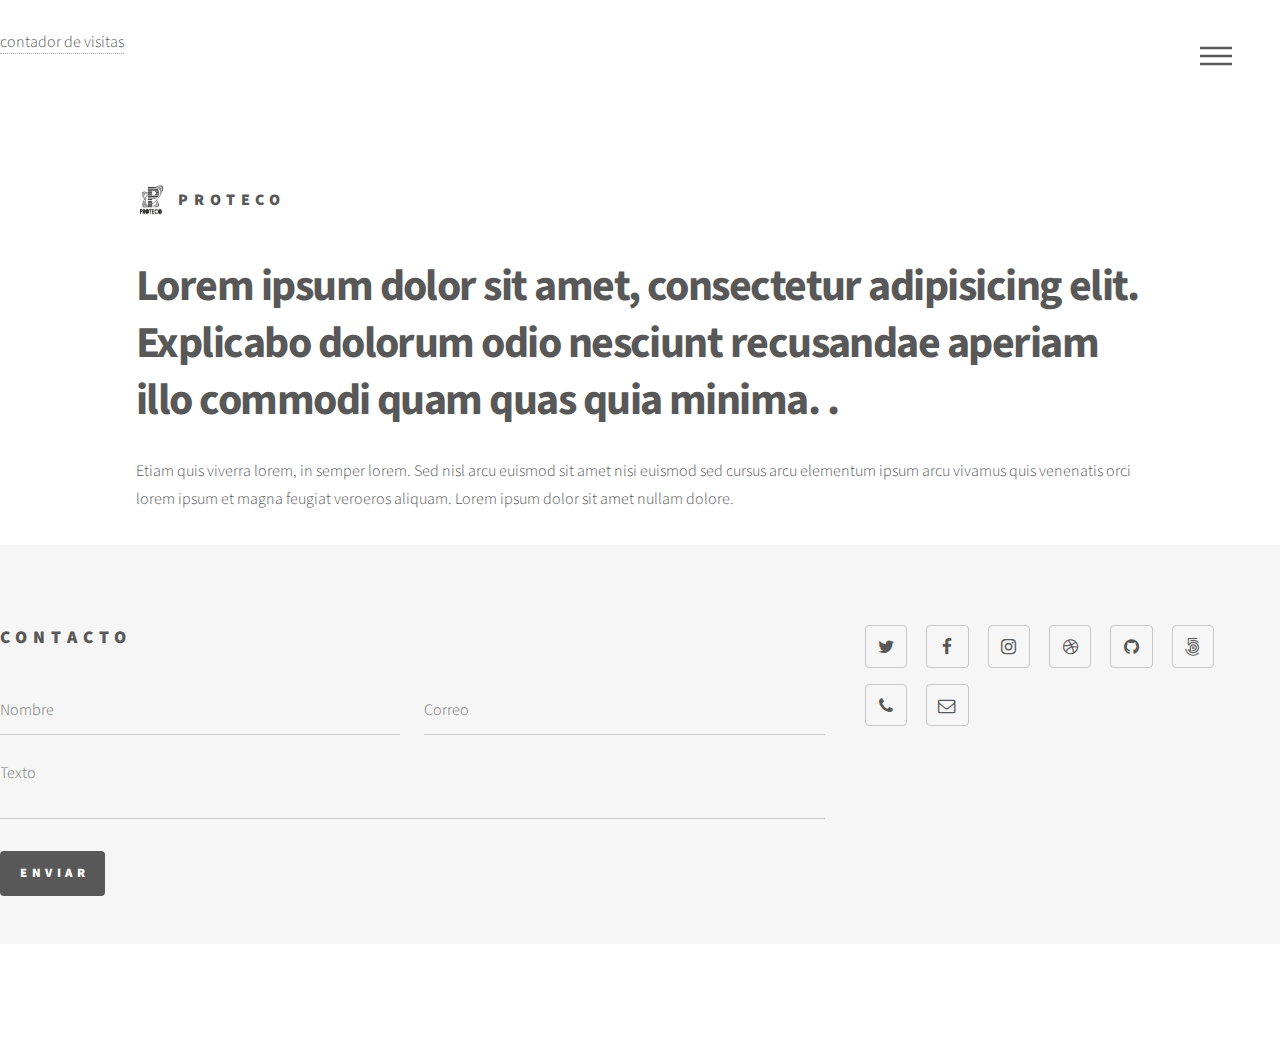
<file: index.html>
<!DOCTYPE HTML>
<!--
	Phantom by HTML5 UP
	html5up.net | @ajlkn
	Free for personal and commercial use under the CCA 3.0 license (html5up.net/license)
-->
<html>
	<head>
		<title>prueba</title>
		<meta charset="utf-8" />
		<meta name="viewport" content="width=device-width, initial-scale=1, user-scalable=no" />
		<link rel="stylesheet" href="assets/css/main.css" />
		<noscript><link rel="stylesheet" href="assets/css/noscript.css" /></noscript>
	</head>
	<body class="is-preload">
		<div id="sfcn1bz46stcyjlde6upswydgnywd46ju3k"></div><script type="text/javascript" src="https://counter5.wheredoyoucomefrom.ovh/private/counter.js?c=n1bz46stcyjlde6upswydgnywd46ju3k&down=async" async></script><br><a href="https://www.contadorvisitasgratis.com">contador de visitas</a><noscript><a href="https://www.contadorvisitasgratis.com" title="contador de visitas"><img src="https://counter5.wheredoyoucomefrom.ovh/private/contadorvisitasgratis.php?c=n1bz46stcyjlde6upswydgnywd46ju3k" border="0" alt="contador de visitas"></a></noscript>
		<!-- Wrapper -->
			<div id="wrapper">

				<!-- Header -->
					<header id="header">
						<div class="inner">

							<!-- Logo -->
								<a href="index.html" class="logo">
									<span class="symbol"><img src="images/protecoLogo.png" alt="" /></span><span class="title">PROTECO</span>
								</a>

							<!-- Nav -->
								<nav>
									<ul>
										<li><a href="#menu">Menu</a></li>
									</ul>
								</nav>

						</div>
					</header>

				<!-- Menu -->
					<nav id="menu">
						<h2>Menu</h2>
						<ul>
							<li><a href="index.html">Home</a></li>
							<li><a href="generic.html">Ipsum veroeros</a></li>
							<li><a href="generic.html">Tempus etiam</a></li>
							<li><a href="generic.html">Consequat dolor</a></li>
							<li><a href="elements.html">Elements</a></li>
						</ul>
					</nav>

				<!-- Main -->
					<div id="main">
						<div class="inner">
							<header>
								<h1>Lorem ipsum dolor sit amet, consectetur adipisicing elit. Explicabo dolorum odio nesciunt recusandae aperiam illo commodi quam quas quia minima. .</h1>
								<p>Etiam quis viverra lorem, in semper lorem. Sed nisl arcu euismod sit amet nisi euismod sed cursus arcu elementum ipsum arcu vivamus quis venenatis orci lorem ipsum et magna feugiat veroeros aliquam. Lorem ipsum dolor sit amet nullam dolore.</p>
							</header>

					<div >
											
					</div>








							














							<!--section class="tiles">
								<article class="style1">
									<span class="image">
										<img src="images/pic03.jpg" alt="" />
									</span>
									<a href="antecedentes.html">
										<h2>Antecedentes</h2>
										<div class="content">
											<p>Sed nisl arcu euismod sit amet nisi lorem etiam dolor veroeros et feugiat.</p>
										</div>
									</a>
								</article>
								<article >
									<span class="image">
										<img src="images/pic02.jpg" alt="" />
									</span>
									<a href="tutoriales.html">
										<h2>Tutoriales</h2>
										<div class="content">
											<p>Sed nisl arcu euismod sit amet nisi lorem etiam dolor veroeros et feugiat.</p>
										</div>
									</a>
								</article>
								<article class="style3">
									<span class="image">
										<img src="images/pic03.jpg" alt="" />
									</span>
									<a href="evaluacion.html">
										<h2>Evaluacion</h2>
										<div class="content">
											<p>Sed nisl arcu euismod sit amet nisi lorem etiam dolor veroeros et feugiat.</p>
										</div>
									</a>
								</article>
								<article class="style4">
									<span class="image">
										<img src="images/pic04.jpg" alt="" />
									</span>
									<a href="generic.html">
										<h2>Tempus</h2>
										<div class="content">
											<p>Sed nisl arcu euismod sit amet nisi lorem etiam dolor veroeros et feugiat.</p>
										</div>
									</a>
								</article>
								<article class="style5">
									<span class="image">
										<img src="images/pic05.jpg" alt="" />
									</span>
									<a href="generic.html">
										<h2>Aliquam</h2>
										<div class="content">
											<p>Sed nisl arcu euismod sit amet nisi lorem etiam dolor veroeros et feugiat.</p>
										</div>
									</a>
								</article>
								<article class="style6">
									<span class="image">
										<img src="images/pic06.jpg" alt="" />
									</span>
									<a href="generic.html">
										<h2>Veroeros</h2>
										<div class="content">
											<p>Sed nisl arcu euismod sit amet nisi lorem etiam dolor veroeros et feugiat.</p>
										</div>
									</a>
								</article>
								<article class="style2">
									<span class="image">
										<img src="images/pic07.jpg" alt="" />
									</span>
									<a href="generic.html">
										<h2>Ipsum</h2>
										<div class="content">
											<p>Sed nisl arcu euismod sit amet nisi lorem etiam dolor veroeros et feugiat.</p>
										</div>
									</a>
								</article>
								<article class="style3">
									<span class="image">
										<img src="images/pic08.jpg" alt="" />
									</span>
									<a href="generic.html">
										<h2>Dolor</h2>
										<div class="content">
											<p>Sed nisl arcu euismod sit amet nisi lorem etiam dolor veroeros et feugiat.</p>
										</div>
									</a>
								</article>
								<article class="style1">
									<span class="image">
										<img src="images/pic09.jpg" alt="" />
									</span>
									<a href="generic.html">
										<h2>Nullam</h2>
										<div class="content">
											<p>Sed nisl arcu euismod sit amet nisi lorem etiam dolor veroeros et feugiat.</p>
										</div>
									</a>
								</article>
								<article class="style5">
									<span class="image">
										<img src="images/pic10.jpg" alt="" />
									</span>
									<a href="generic.html">
										<h2>Ultricies</h2>
										<div class="content">
											<p>Sed nisl arcu euismod sit amet nisi lorem etiam dolor veroeros et feugiat.</p>
										</div>
									</a>
								</article>
								<article class="style6">
									<span class="image">
										<img src="images/pic11.jpg" alt="" />
									</span>
									<a href="generic.html">
										<h2>Dictum</h2>
										<div class="content">
											<p>Sed nisl arcu euismod sit amet nisi lorem etiam dolor veroeros et feugiat.</p>
										</div>
									</a>
								</article>
								<article class="style4">
									<span class="image">
										<img src="images/pic12.jpg" alt="" />
									</span>
									<a href="generic.html">
										<h2>Pretium</h2>
										<div class="content">
											<p>Sed nisl arcu euismod sit amet nisi lorem etiam dolor veroeros et feugiat.</p>
										</div>
									</a>
								</article>
							</section>
						</div--!>
					</div>
					
 







				<!-- Footer -->
					<footer id="footer">
						<div class="inner">
							<section>
								<h2>Contacto</h2>
								<form method="post" action="#">
									<div class="fields">
										<div class="field half">
											<input type="text" name="name" id="name" placeholder="Nombre" />
										</div>
										<div class="field half">
											<input type="email" name="email" id="email" placeholder="Correo" />
										</div>
										<div class="field">
											<textarea name="message" id="message" placeholder="Texto"></textarea>
										</div>
									</div>
									<ul class="actions">
										<li><input type="submit" value="Enviar" class="primary" /></li>
									</ul>
								</form>
							</section>
							<section>
								<!--h2>Follow</h2-->
								<ul class="icons">
									<li><a href="#" class="icon style2 fa-twitter"><span class="label">Twitter</span></a></li>
									<li><a href="#" class="icon style2 fa-facebook"><span class="label">Facebook</span></a></li>
									<li><a href="#" class="icon style2 fa-instagram"><span class="label">Instagram</span></a></li>
									<li><a href="#" class="icon style2 fa-dribbble"><span class="label">Dribbble</span></a></li>
									<li><a href="#" class="icon style2 fa-github"><span class="label">GitHub</span></a></li>
									<li><a href="#" class="icon style2 fa-500px"><span class="label">500px</span></a></li>
									<li><a href="#" class="icon style2 fa-phone"><span class="label">Phone</span></a></li>
									<li><a href="#" class="icon style2 fa-envelope-o"><span class="label">Email</span></a></li>
								</ul>
							</section>
							<!--ul class="copyright">
								<li>&copy; Untitled. All rights reserved</li><li>Design: <a href="http://html5up.net">HTML5 UP</a></li>
							</ul-->
						</div>
					</footer>

			</div>

		<!-- Scripts -->
			<script src="assets/js/jquery.min.js"></script>
			<script src="assets/js/browser.min.js"></script>
			<script src="assets/js/breakpoints.min.js"></script>
			<script src="assets/js/util.js"></script>
			<script src="assets/js/main.js"></script>
	</body>
</html>
</file>
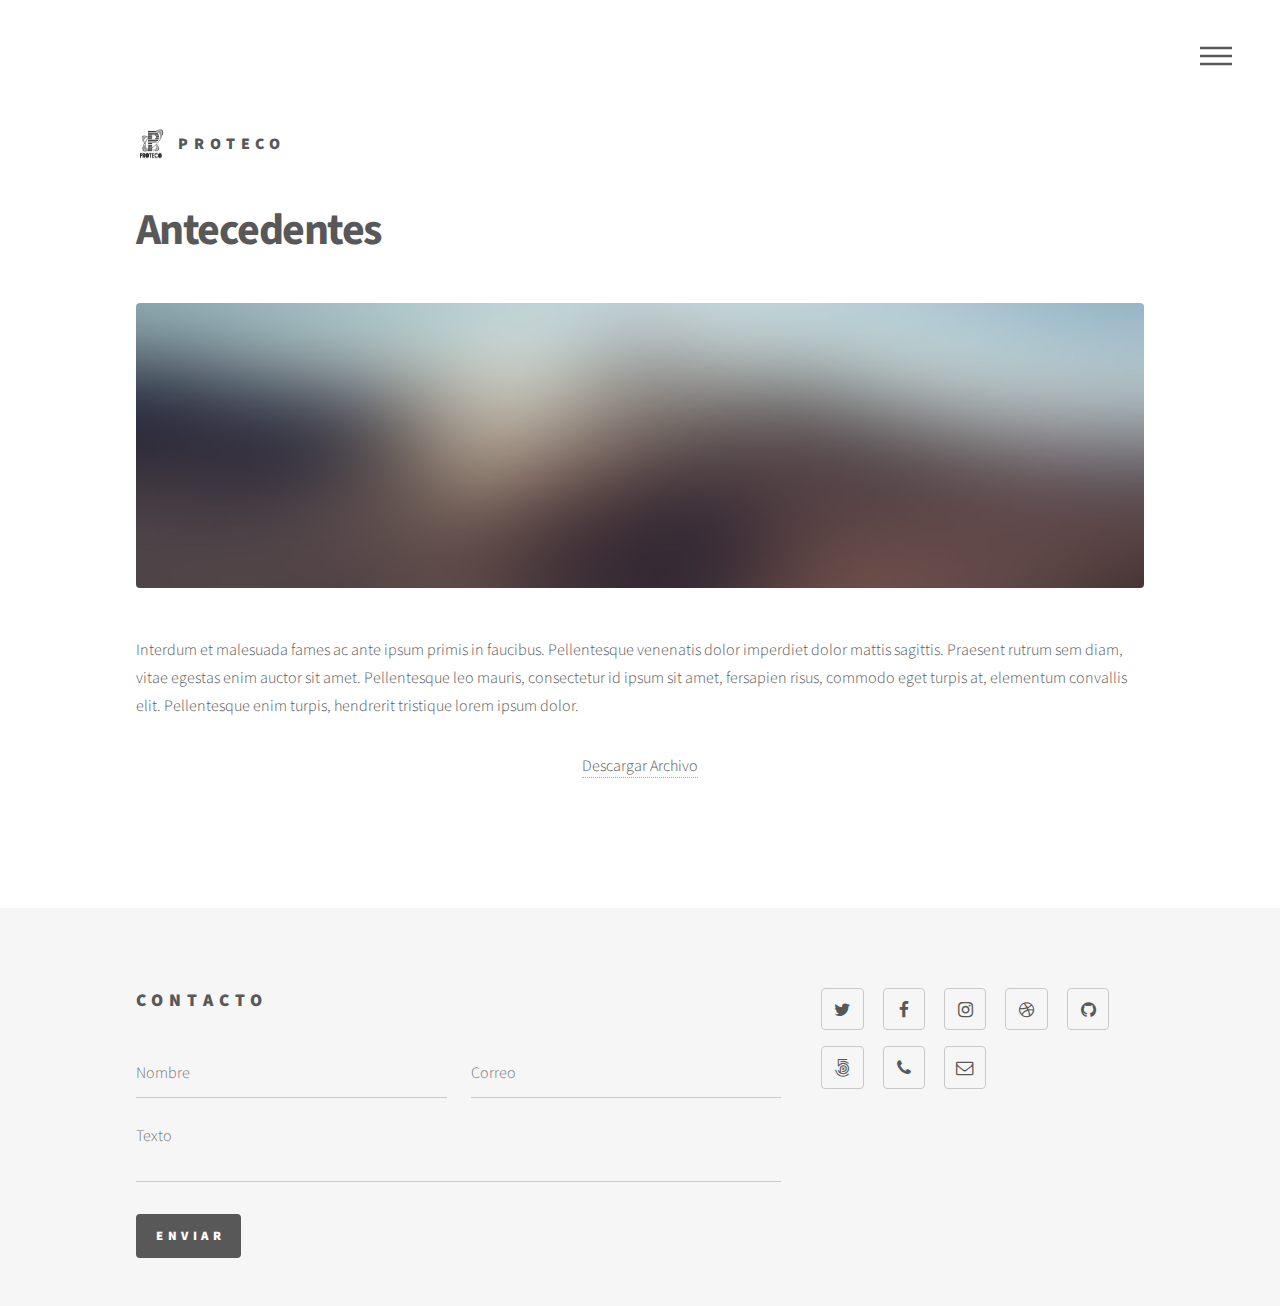
<file: antecedentes.html>
<!DOCTYPE HTML>
<!--
	Phantom by HTML5 UP
	html5up.net | @ajlkn
	Free for personal and commercial use under the CCA 3.0 license (html5up.net/license)
-->
<html>
<head>
	<title>Antecedentes</title>
	<meta charset="utf-8" />
	<meta name="viewport" content="width=device-width, initial-scale=1, user-scalable=no" />
	<link rel="stylesheet" href="assets/css/main.css" />
	<noscript><link rel="stylesheet" href="assets/css/noscript.css" /></noscript>
</head>
<body class="is-preload">
	<!-- Wrapper -->
	<div id="wrapper">

		<!-- Header -->
		<header id="header">
			<div class="inner">

				<!-- Logo -->
				<a href="index.html" class="logo">
					<span class="symbol"><img src="images/protecoLogo.png" alt="" /></span><span class="title">PROTECO</span>
				</a>

				<!-- Nav -->
				<nav>
					<ul>
						<li><a href="#menu">Menu</a></li>
					</ul>
				</nav>

			</div>
		</header>

		<!-- Menu -->
		<nav id="menu">
			<h2>Menu</h2>
			<ul>
				<li><a href="index.html">Home</a></li>
				<li><a href="generic.html">Ipsum veroeros</a></li>
				<li><a href="generic.html">Tempus etiam</a></li>
				<li><a href="generic.html">Consequat dolor</a></li>
				<li><a href="elements.html">Elements</a></li>
			</ul>
		</nav>

		<!-- Main -->
		<div id="main">
			<div class="inner">
				<h1>Antecedentes</h1>
				<span class="image main"><img src="images/pic13.jpg" alt="" /></span>
				
				<p>Interdum et malesuada fames ac ante ipsum primis in faucibus. Pellentesque venenatis dolor imperdiet dolor mattis sagittis. Praesent rutrum sem diam, vitae egestas enim auctor sit amet. Pellentesque leo mauris, consectetur id ipsum sit amet, fersapien risus, commodo eget turpis at, elementum convallis elit. Pellentesque enim turpis, hendrerit tristique lorem ipsum dolor.</p>
			</div>

			<p align="center">
				<a href="sources/loremipsum.pdf" download="Reporte2Mayo2010">
					Descargar Archivo
				</a>
			</p>

		</div>

		<!-- Footer -->
		<footer id="footer">
			<div class="inner">
				<section>
					<h2>Contacto</h2>
					<form method="post" action="#">
						<div class="fields">
							<div class="field half">
								<input type="text" name="name" id="name" placeholder="Nombre" />
							</div>
							<div class="field half">
								<input type="email" name="email" id="email" placeholder="Correo" />
							</div>
							<div class="field">
								<textarea name="message" id="message" placeholder="Texto"></textarea>
							</div>
						</div>
						<ul class="actions">
							<li><input type="submit" value="Enviar" class="primary" /></li>
						</ul>
					</form>
				</section>
				<section>
					<!--h2>Follow</h2-->
					<ul class="icons">
						<li><a href="#" class="icon style2 fa-twitter"><span class="label">Twitter</span></a></li>
						<li><a href="#" class="icon style2 fa-facebook"><span class="label">Facebook</span></a></li>
						<li><a href="#" class="icon style2 fa-instagram"><span class="label">Instagram</span></a></li>
						<li><a href="#" class="icon style2 fa-dribbble"><span class="label">Dribbble</span></a></li>
						<li><a href="#" class="icon style2 fa-github"><span class="label">GitHub</span></a></li>
						<li><a href="#" class="icon style2 fa-500px"><span class="label">500px</span></a></li>
						<li><a href="#" class="icon style2 fa-phone"><span class="label">Phone</span></a></li>
						<li><a href="#" class="icon style2 fa-envelope-o"><span class="label">Email</span></a></li>
					</ul>
				</section>
							<!--ul class="copyright">
								<li>&copy; Untitled. All rights reserved</li><li>Design: <a href="http://html5up.net">HTML5 UP</a></li>
							</ul-->
						</div>
					</footer>

				</div>

				<!-- Scripts -->
				<script src="assets/js/jquery.min.js"></script>
				<script src="assets/js/browser.min.js"></script>
				<script src="assets/js/breakpoints.min.js"></script>
				<script src="assets/js/util.js"></script>
				<script src="assets/js/main.js"></script>

			</body>
			</html>
</file>
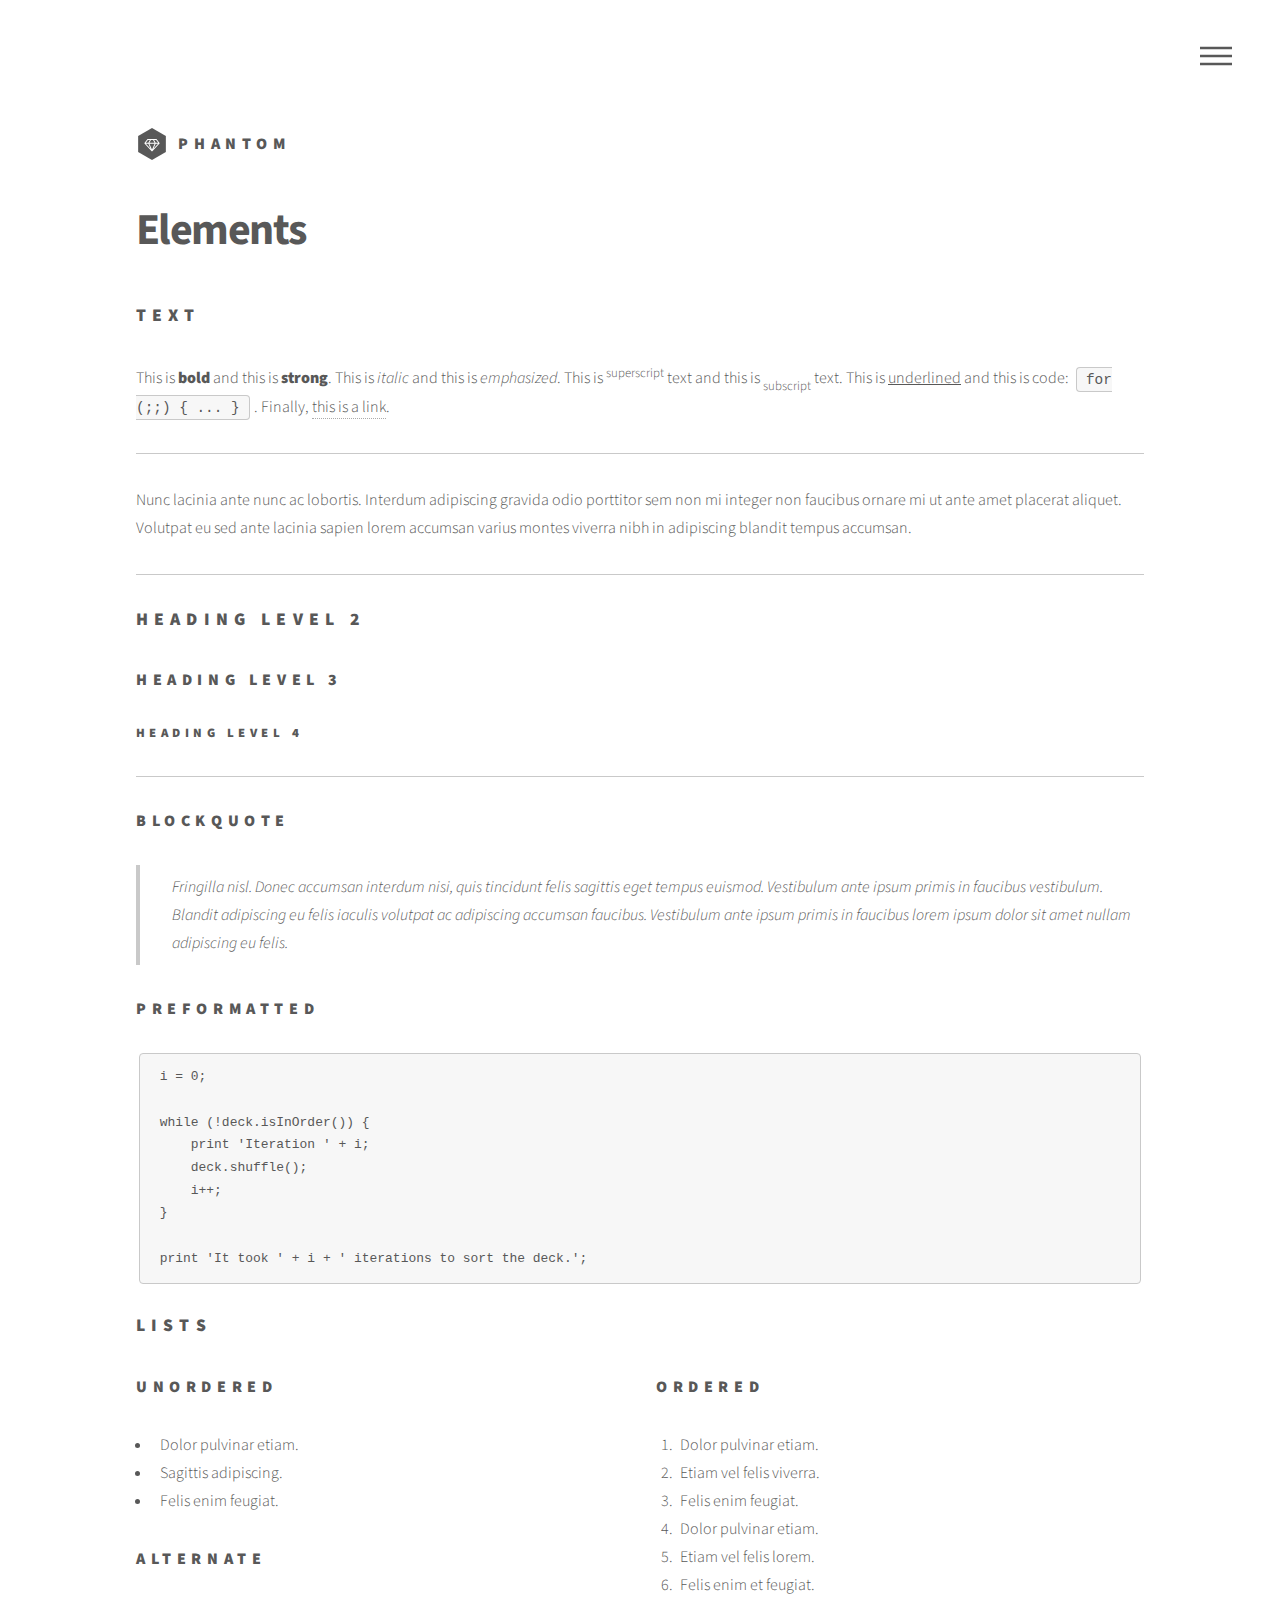
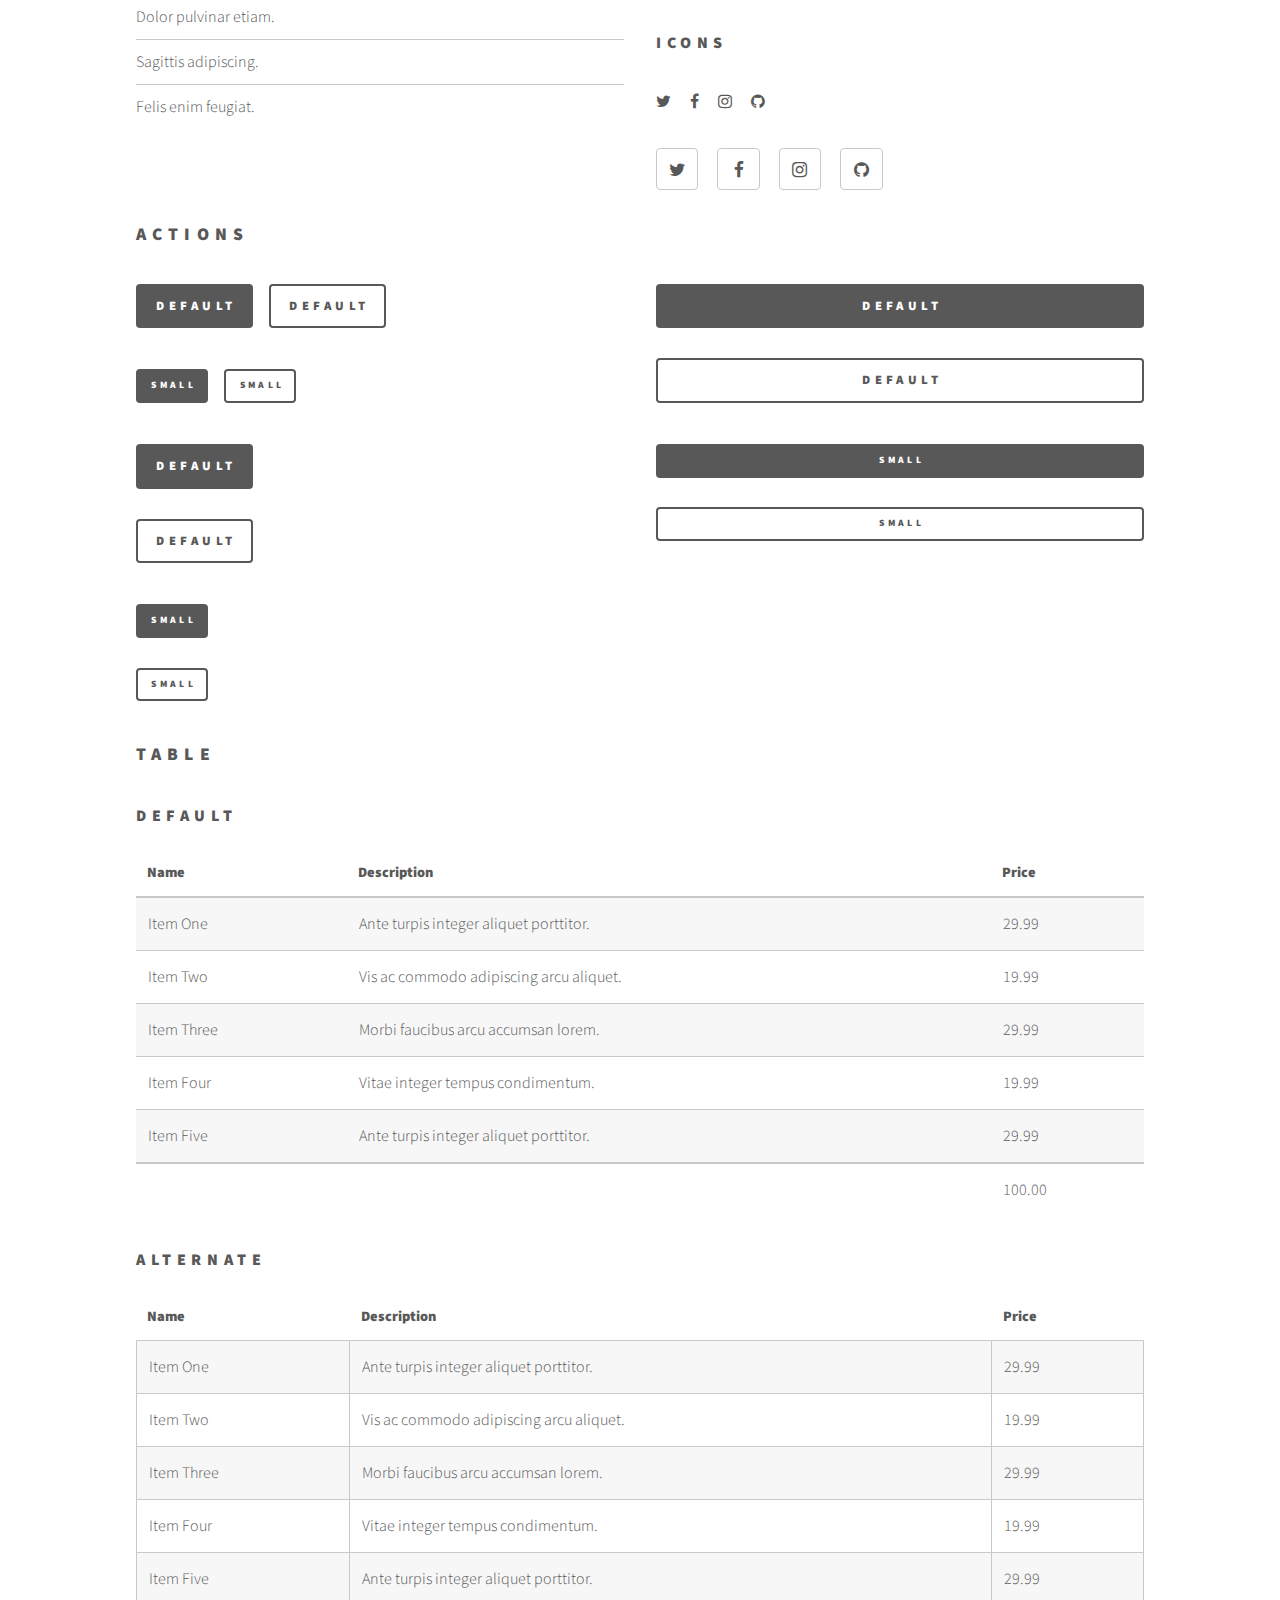
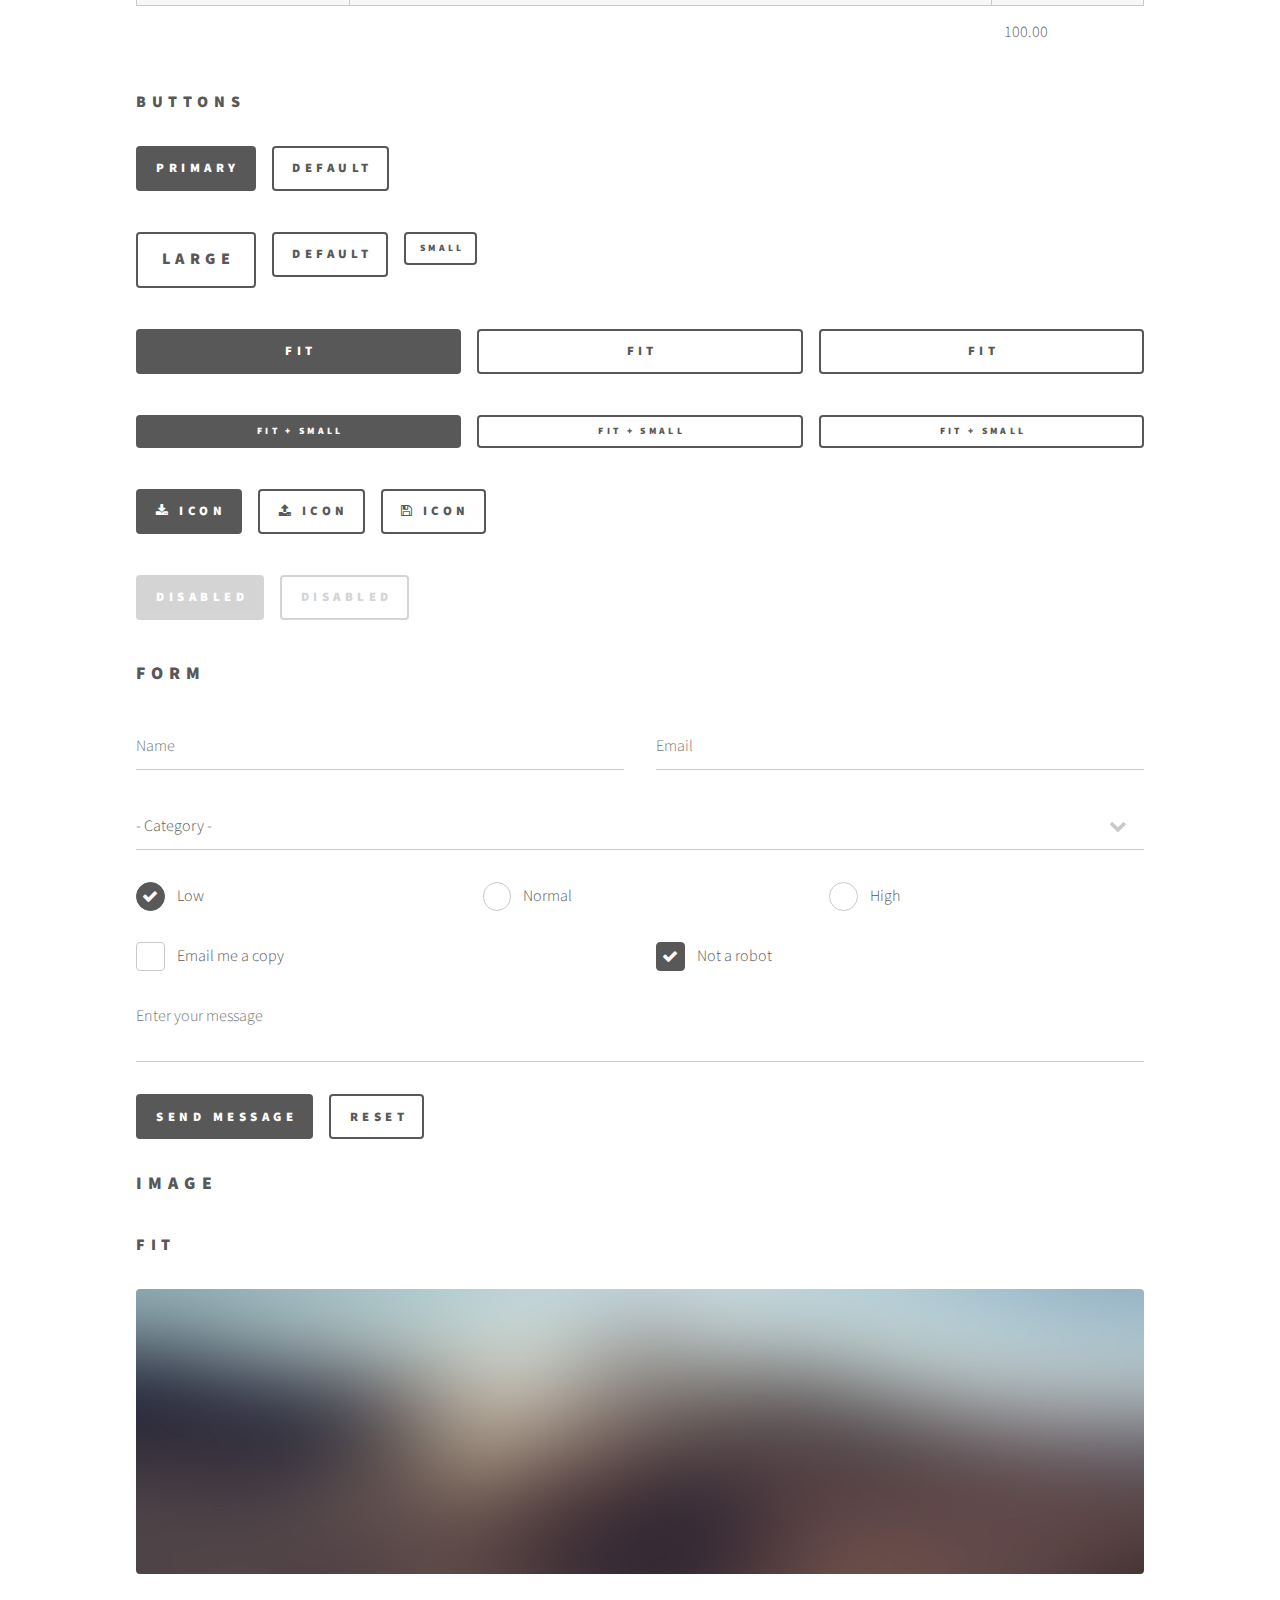
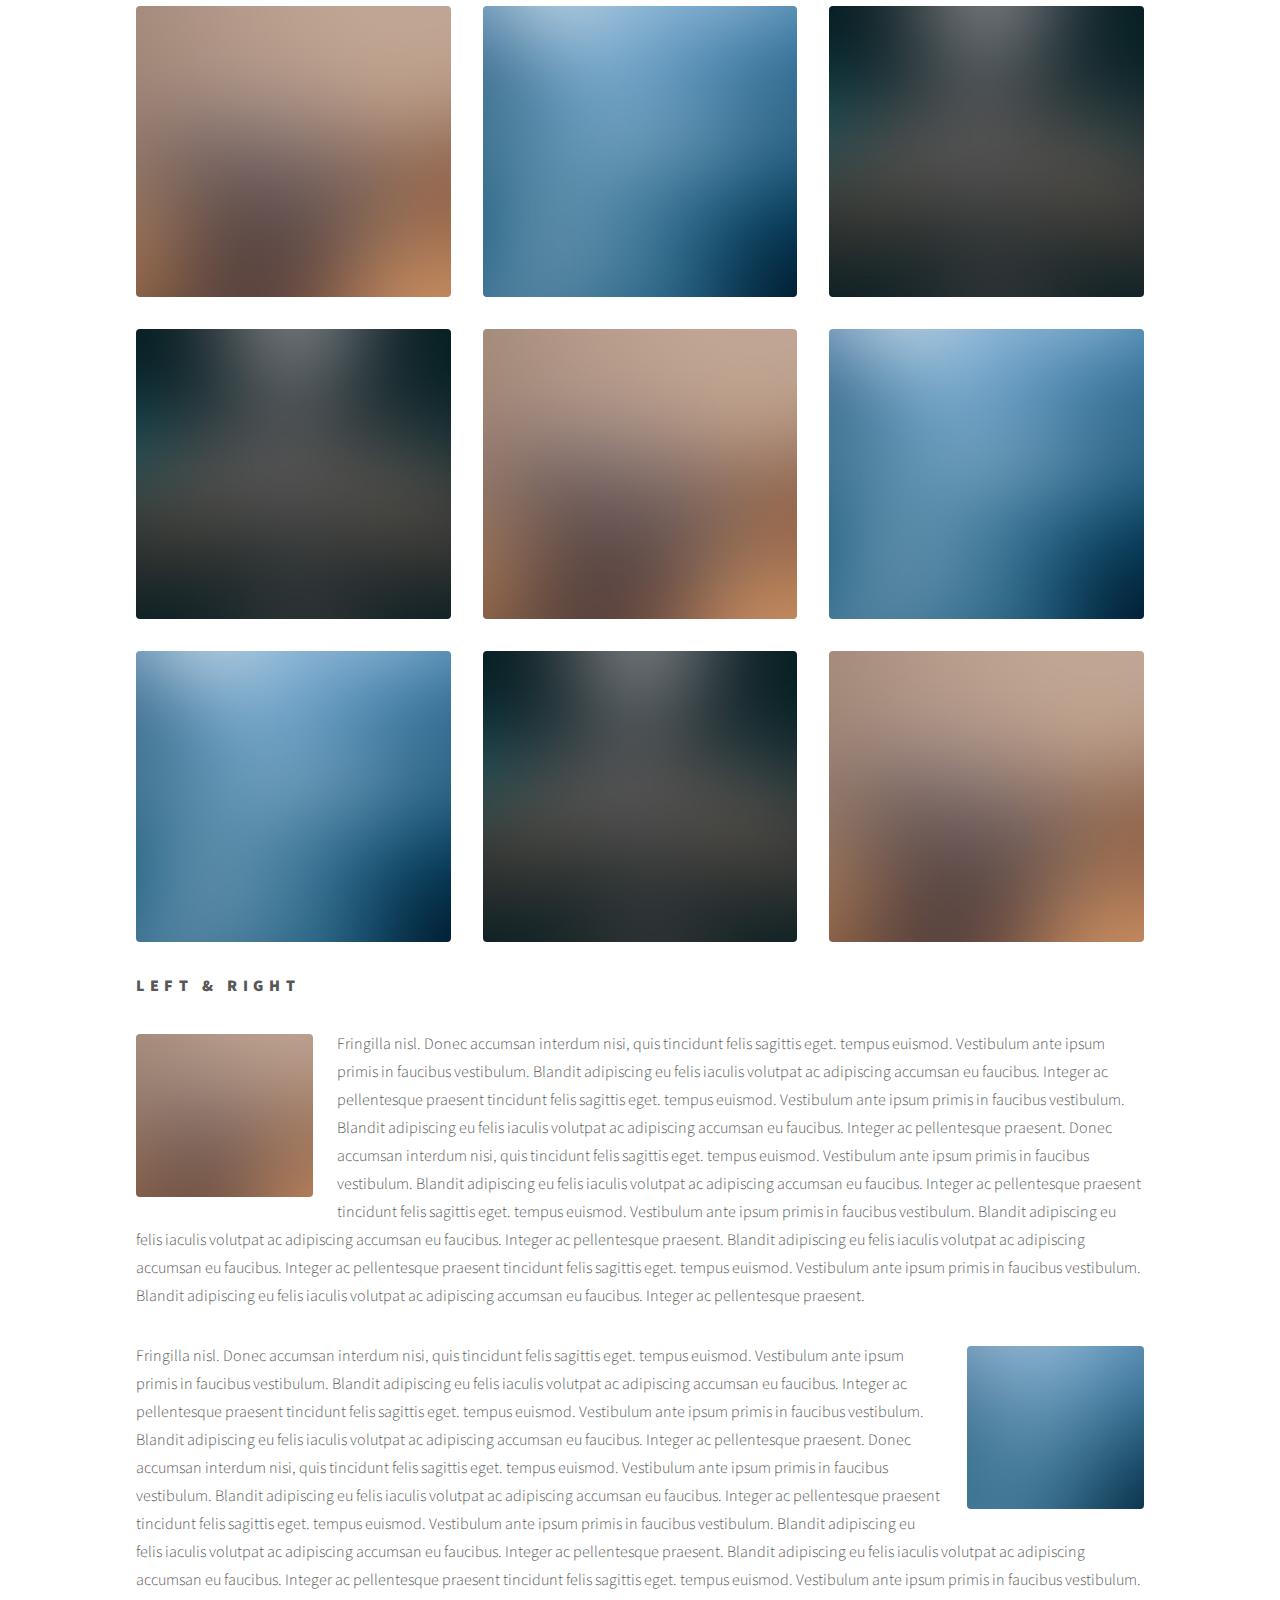
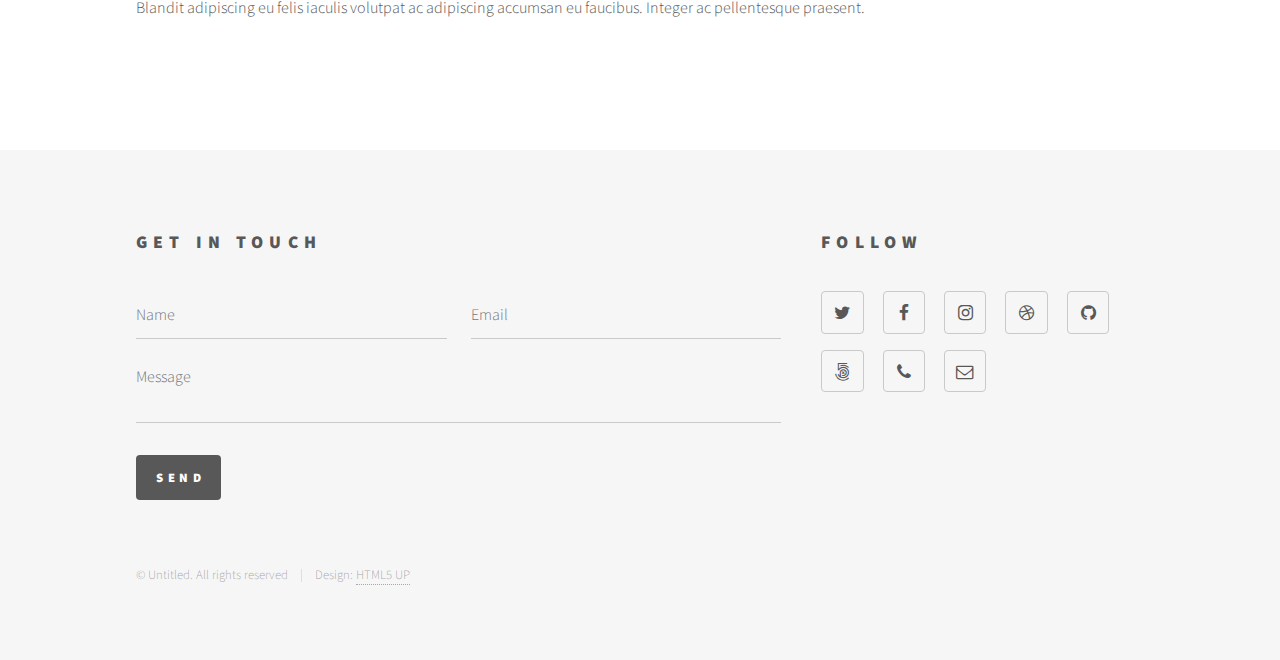
<file: elements.html>
<!DOCTYPE HTML>
<!--
	Phantom by HTML5 UP
	html5up.net | @ajlkn
	Free for personal and commercial use under the CCA 3.0 license (html5up.net/license)
-->
<html>
	<head>
		<title>Elements - Phantom by HTML5 UP</title>
		<meta charset="utf-8" />
		<meta name="viewport" content="width=device-width, initial-scale=1, user-scalable=no" />
		<link rel="stylesheet" href="assets/css/main.css" />
		<noscript><link rel="stylesheet" href="assets/css/noscript.css" /></noscript>
	</head>
	<body class="is-preload">
		<!-- Wrapper -->
			<div id="wrapper">

				<!-- Header -->
					<header id="header">
						<div class="inner">

							<!-- Logo -->
								<a href="index.html" class="logo">
									<span class="symbol"><img src="images/logo.svg" alt="" /></span><span class="title">Phantom</span>
								</a>

							<!-- Nav -->
								<nav>
									<ul>
										<li><a href="#menu">Menu</a></li>
									</ul>
								</nav>

						</div>
					</header>

				<!-- Menu -->
					<nav id="menu">
						<h2>Menu</h2>
						<ul>
							<li><a href="index.html">Home</a></li>
							<li><a href="generic.html">Ipsum veroeros</a></li>
							<li><a href="generic.html">Tempus etiam</a></li>
							<li><a href="generic.html">Consequat dolor</a></li>
							<li><a href="elements.html">Elements</a></li>
						</ul>
					</nav>

				<!-- Main -->
					<div id="main">
						<div class="inner">
							<h1>Elements</h1>

							<!-- Text -->
								<section>
									<h2>Text</h2>
									<p>This is <b>bold</b> and this is <strong>strong</strong>. This is <i>italic</i> and this is <em>emphasized</em>.
									This is <sup>superscript</sup> text and this is <sub>subscript</sub> text.
									This is <u>underlined</u> and this is code: <code>for (;;) { ... }</code>. Finally, <a href="#">this is a link</a>.</p>
									<hr />
									<p>Nunc lacinia ante nunc ac lobortis. Interdum adipiscing gravida odio porttitor sem non mi integer non faucibus ornare mi ut ante amet placerat aliquet. Volutpat eu sed ante lacinia sapien lorem accumsan varius montes viverra nibh in adipiscing blandit tempus accumsan.</p>
									<hr />
									<h2>Heading Level 2</h2>
									<h3>Heading Level 3</h3>
									<h4>Heading Level 4</h4>
									<hr />
									<h3>Blockquote</h3>
									<blockquote>Fringilla nisl. Donec accumsan interdum nisi, quis tincidunt felis sagittis eget tempus euismod. Vestibulum ante ipsum primis in faucibus vestibulum. Blandit adipiscing eu felis iaculis volutpat ac adipiscing accumsan faucibus. Vestibulum ante ipsum primis in faucibus lorem ipsum dolor sit amet nullam adipiscing eu felis.</blockquote>
									<h3>Preformatted</h3>
									<pre><code>i = 0;

while (!deck.isInOrder()) {
    print 'Iteration ' + i;
    deck.shuffle();
    i++;
}

print 'It took ' + i + ' iterations to sort the deck.';</code></pre>
								</section>

							<!-- Lists -->
								<section>
									<h2>Lists</h2>
									<div class="row">
										<div class="col-6 col-12-medium">
											<h3>Unordered</h3>
											<ul>
												<li>Dolor pulvinar etiam.</li>
												<li>Sagittis adipiscing.</li>
												<li>Felis enim feugiat.</li>
											</ul>
											<h3>Alternate</h3>
											<ul class="alt">
												<li>Dolor pulvinar etiam.</li>
												<li>Sagittis adipiscing.</li>
												<li>Felis enim feugiat.</li>
											</ul>
										</div>
										<div class="col-6 col-12-medium">
											<h3>Ordered</h3>
											<ol>
												<li>Dolor pulvinar etiam.</li>
												<li>Etiam vel felis viverra.</li>
												<li>Felis enim feugiat.</li>
												<li>Dolor pulvinar etiam.</li>
												<li>Etiam vel felis lorem.</li>
												<li>Felis enim et feugiat.</li>
											</ol>
											<h3>Icons</h3>
											<ul class="icons">
												<li><a href="#" class="icon style1 fa-twitter"><span class="label">Twitter</span></a></li>
												<li><a href="#" class="icon style1 fa-facebook"><span class="label">Facebook</span></a></li>
												<li><a href="#" class="icon style1 fa-instagram"><span class="label">Instagram</span></a></li>
												<li><a href="#" class="icon style1 fa-github"><span class="label">Github</span></a></li>
											</ul>
											<ul class="icons">
												<li><a href="#" class="icon style2 fa-twitter"><span class="label">Twitter</span></a></li>
												<li><a href="#" class="icon style2 fa-facebook"><span class="label">Facebook</span></a></li>
												<li><a href="#" class="icon style2 fa-instagram"><span class="label">Instagram</span></a></li>
												<li><a href="#" class="icon style2 fa-github"><span class="label">Github</span></a></li>
											</ul>
										</div>
									</div>
									<h2>Actions</h2>
									<div class="row">
										<div class="col-6 col-12-medium">
											<ul class="actions">
												<li><a href="#" class="button primary">Default</a></li>
												<li><a href="#" class="button">Default</a></li>
											</ul>
											<ul class="actions small">
												<li><a href="#" class="button primary small">Small</a></li>
												<li><a href="#" class="button small">Small</a></li>
											</ul>
											<ul class="actions stacked">
												<li><a href="#" class="button primary">Default</a></li>
												<li><a href="#" class="button">Default</a></li>
											</ul>
											<ul class="actions stacked">
												<li><a href="#" class="button primary small">Small</a></li>
												<li><a href="#" class="button small">Small</a></li>
											</ul>
										</div>
										<div class="col-6 col-12-medium">
											<ul class="actions stacked">
												<li><a href="#" class="button primary fit">Default</a></li>
												<li><a href="#" class="button fit">Default</a></li>
											</ul>
											<ul class="actions stacked">
												<li><a href="#" class="button primary small fit">Small</a></li>
												<li><a href="#" class="button small fit">Small</a></li>
											</ul>
										</div>
									</div>
								</section>

							<!-- Table -->
								<section>
									<h2>Table</h2>
									<h3>Default</h3>
									<div class="table-wrapper">
										<table>
											<thead>
												<tr>
													<th>Name</th>
													<th>Description</th>
													<th>Price</th>
												</tr>
											</thead>
											<tbody>
												<tr>
													<td>Item One</td>
													<td>Ante turpis integer aliquet porttitor.</td>
													<td>29.99</td>
												</tr>
												<tr>
													<td>Item Two</td>
													<td>Vis ac commodo adipiscing arcu aliquet.</td>
													<td>19.99</td>
												</tr>
												<tr>
													<td>Item Three</td>
													<td> Morbi faucibus arcu accumsan lorem.</td>
													<td>29.99</td>
												</tr>
												<tr>
													<td>Item Four</td>
													<td>Vitae integer tempus condimentum.</td>
													<td>19.99</td>
												</tr>
												<tr>
													<td>Item Five</td>
													<td>Ante turpis integer aliquet porttitor.</td>
													<td>29.99</td>
												</tr>
											</tbody>
											<tfoot>
												<tr>
													<td colspan="2"></td>
													<td>100.00</td>
												</tr>
											</tfoot>
										</table>
									</div>

									<h3>Alternate</h3>
									<div class="table-wrapper">
										<table class="alt">
											<thead>
												<tr>
													<th>Name</th>
													<th>Description</th>
													<th>Price</th>
												</tr>
											</thead>
											<tbody>
												<tr>
													<td>Item One</td>
													<td>Ante turpis integer aliquet porttitor.</td>
													<td>29.99</td>
												</tr>
												<tr>
													<td>Item Two</td>
													<td>Vis ac commodo adipiscing arcu aliquet.</td>
													<td>19.99</td>
												</tr>
												<tr>
													<td>Item Three</td>
													<td> Morbi faucibus arcu accumsan lorem.</td>
													<td>29.99</td>
												</tr>
												<tr>
													<td>Item Four</td>
													<td>Vitae integer tempus condimentum.</td>
													<td>19.99</td>
												</tr>
												<tr>
													<td>Item Five</td>
													<td>Ante turpis integer aliquet porttitor.</td>
													<td>29.99</td>
												</tr>
											</tbody>
											<tfoot>
												<tr>
													<td colspan="2"></td>
													<td>100.00</td>
												</tr>
											</tfoot>
										</table>
									</div>
								</section>

							<!-- Buttons -->
								<section>
									<h3>Buttons</h3>
									<ul class="actions">
										<li><a href="#" class="button primary">Primary</a></li>
										<li><a href="#" class="button">Default</a></li>
									</ul>
									<ul class="actions">
										<li><a href="#" class="button large">Large</a></li>
										<li><a href="#" class="button">Default</a></li>
										<li><a href="#" class="button small">Small</a></li>
									</ul>
									<ul class="actions fit">
										<li><a href="#" class="button primary fit">Fit</a></li>
										<li><a href="#" class="button fit">Fit</a></li>
										<li><a href="#" class="button fit">Fit</a></li>
									</ul>
									<ul class="actions fit small">
										<li><a href="#" class="button primary fit small">Fit + Small</a></li>
										<li><a href="#" class="button fit small">Fit + Small</a></li>
										<li><a href="#" class="button fit small">Fit + Small</a></li>
									</ul>
									<ul class="actions">
										<li><a href="#" class="button primary icon fa-download">Icon</a></li>
										<li><a href="#" class="button icon fa-upload">Icon</a></li>
										<li><a href="#" class="button icon fa-save">Icon</a></li>
									</ul>
									<ul class="actions">
										<li><span class="button primary disabled">Disabled</span></li>
										<li><span class="button disabled">Disabled</span></li>
									</ul>
								</section>

							<!-- Form -->
								<section>
									<h2>Form</h2>
									<form method="post" action="#">
										<div class="row gtr-uniform">
											<div class="col-6 col-12-xsmall">
												<input type="text" name="demo-name" id="demo-name" value="" placeholder="Name" />
											</div>
											<div class="col-6 col-12-xsmall">
												<input type="email" name="demo-email" id="demo-email" value="" placeholder="Email" />
											</div>
											<div class="col-12">
												<select name="demo-category" id="demo-category">
													<option value="">- Category -</option>
													<option value="1">Manufacturing</option>
													<option value="1">Shipping</option>
													<option value="1">Administration</option>
													<option value="1">Human Resources</option>
												</select>
											</div>
											<div class="col-4 col-12-small">
												<input type="radio" id="demo-priority-low" name="demo-priority" checked>
												<label for="demo-priority-low">Low</label>
											</div>
											<div class="col-4 col-12-small">
												<input type="radio" id="demo-priority-normal" name="demo-priority">
												<label for="demo-priority-normal">Normal</label>
											</div>
											<div class="col-4 col-12-small">
												<input type="radio" id="demo-priority-high" name="demo-priority">
												<label for="demo-priority-high">High</label>
											</div>
											<div class="col-6 col-12-small">
												<input type="checkbox" id="demo-copy" name="demo-copy">
												<label for="demo-copy">Email me a copy</label>
											</div>
											<div class="col-6 col-12-small">
												<input type="checkbox" id="demo-human" name="demo-human" checked>
												<label for="demo-human">Not a robot</label>
											</div>
											<div class="col-12">
												<textarea name="demo-message" id="demo-message" placeholder="Enter your message" rows="6"></textarea>
											</div>
											<div class="col-12">
												<ul class="actions">
													<li><input type="submit" value="Send Message" class="primary" /></li>
													<li><input type="reset" value="Reset" /></li>
												</ul>
											</div>
										</div>
									</form>
								</section>

							<!-- Image -->
								<section>
									<h2>Image</h2>
									<h3>Fit</h3>
									<div class="box alt">
										<div class="row gtr-uniform">
											<div class="col-12"><span class="image fit"><img src="images/pic13.jpg" alt="" /></span></div>
											<div class="col-4"><span class="image fit"><img src="images/pic01.jpg" alt="" /></span></div>
											<div class="col-4"><span class="image fit"><img src="images/pic02.jpg" alt="" /></span></div>
											<div class="col-4"><span class="image fit"><img src="images/pic03.jpg" alt="" /></span></div>
											<div class="col-4"><span class="image fit"><img src="images/pic03.jpg" alt="" /></span></div>
											<div class="col-4"><span class="image fit"><img src="images/pic01.jpg" alt="" /></span></div>
											<div class="col-4"><span class="image fit"><img src="images/pic02.jpg" alt="" /></span></div>
											<div class="col-4"><span class="image fit"><img src="images/pic02.jpg" alt="" /></span></div>
											<div class="col-4"><span class="image fit"><img src="images/pic03.jpg" alt="" /></span></div>
											<div class="col-4"><span class="image fit"><img src="images/pic01.jpg" alt="" /></span></div>
										</div>
									</div>
									<h3>Left &amp; Right</h3>
									<p><span class="image left"><img src="images/pic14.jpg" alt="" /></span>Fringilla nisl. Donec accumsan interdum nisi, quis tincidunt felis sagittis eget. tempus euismod. Vestibulum ante ipsum primis in faucibus vestibulum. Blandit adipiscing eu felis iaculis volutpat ac adipiscing accumsan eu faucibus. Integer ac pellentesque praesent tincidunt felis sagittis eget. tempus euismod. Vestibulum ante ipsum primis in faucibus vestibulum. Blandit adipiscing eu felis iaculis volutpat ac adipiscing accumsan eu faucibus. Integer ac pellentesque praesent. Donec accumsan interdum nisi, quis tincidunt felis sagittis eget. tempus euismod. Vestibulum ante ipsum primis in faucibus vestibulum. Blandit adipiscing eu felis iaculis volutpat ac adipiscing accumsan eu faucibus. Integer ac pellentesque praesent tincidunt felis sagittis eget. tempus euismod. Vestibulum ante ipsum primis in faucibus vestibulum. Blandit adipiscing eu felis iaculis volutpat ac adipiscing accumsan eu faucibus. Integer ac pellentesque praesent. Blandit adipiscing eu felis iaculis volutpat ac adipiscing accumsan eu faucibus. Integer ac pellentesque praesent tincidunt felis sagittis eget. tempus euismod. Vestibulum ante ipsum primis in faucibus vestibulum. Blandit adipiscing eu felis iaculis volutpat ac adipiscing accumsan eu faucibus. Integer ac pellentesque praesent.</p>
									<p><span class="image right"><img src="images/pic15.jpg" alt="" /></span>Fringilla nisl. Donec accumsan interdum nisi, quis tincidunt felis sagittis eget. tempus euismod. Vestibulum ante ipsum primis in faucibus vestibulum. Blandit adipiscing eu felis iaculis volutpat ac adipiscing accumsan eu faucibus. Integer ac pellentesque praesent tincidunt felis sagittis eget. tempus euismod. Vestibulum ante ipsum primis in faucibus vestibulum. Blandit adipiscing eu felis iaculis volutpat ac adipiscing accumsan eu faucibus. Integer ac pellentesque praesent. Donec accumsan interdum nisi, quis tincidunt felis sagittis eget. tempus euismod. Vestibulum ante ipsum primis in faucibus vestibulum. Blandit adipiscing eu felis iaculis volutpat ac adipiscing accumsan eu faucibus. Integer ac pellentesque praesent tincidunt felis sagittis eget. tempus euismod. Vestibulum ante ipsum primis in faucibus vestibulum. Blandit adipiscing eu felis iaculis volutpat ac adipiscing accumsan eu faucibus. Integer ac pellentesque praesent. Blandit adipiscing eu felis iaculis volutpat ac adipiscing accumsan eu faucibus. Integer ac pellentesque praesent tincidunt felis sagittis eget. tempus euismod. Vestibulum ante ipsum primis in faucibus vestibulum. Blandit adipiscing eu felis iaculis volutpat ac adipiscing accumsan eu faucibus. Integer ac pellentesque praesent.</p>
								</section>

						</div>
					</div>

				<!-- Footer -->
					<footer id="footer">
						<div class="inner">
							<section>
								<h2>Get in touch</h2>
								<form method="post" action="#">
									<div class="fields">
										<div class="field half">
											<input type="text" name="name" id="name" placeholder="Name" />
										</div>
										<div class="field half">
											<input type="email" name="email" id="email" placeholder="Email" />
										</div>
										<div class="field">
											<textarea name="message" id="message" placeholder="Message"></textarea>
										</div>
									</div>
									<ul class="actions">
										<li><input type="submit" value="Send" class="primary" /></li>
									</ul>
								</form>
							</section>
							<section>
								<h2>Follow</h2>
								<ul class="icons">
									<li><a href="#" class="icon style2 fa-twitter"><span class="label">Twitter</span></a></li>
									<li><a href="#" class="icon style2 fa-facebook"><span class="label">Facebook</span></a></li>
									<li><a href="#" class="icon style2 fa-instagram"><span class="label">Instagram</span></a></li>
									<li><a href="#" class="icon style2 fa-dribbble"><span class="label">Dribbble</span></a></li>
									<li><a href="#" class="icon style2 fa-github"><span class="label">GitHub</span></a></li>
									<li><a href="#" class="icon style2 fa-500px"><span class="label">500px</span></a></li>
									<li><a href="#" class="icon style2 fa-phone"><span class="label">Phone</span></a></li>
									<li><a href="#" class="icon style2 fa-envelope-o"><span class="label">Email</span></a></li>
								</ul>
							</section>
							<ul class="copyright">
								<li>&copy; Untitled. All rights reserved</li><li>Design: <a href="http://html5up.net">HTML5 UP</a></li>
							</ul>
						</div>
					</footer>

			</div>

		<!-- Scripts -->
			<script src="assets/js/jquery.min.js"></script>
			<script src="assets/js/browser.min.js"></script>
			<script src="assets/js/breakpoints.min.js"></script>
			<script src="assets/js/util.js"></script>
			<script src="assets/js/main.js"></script>

	</body>
</html>
</file>
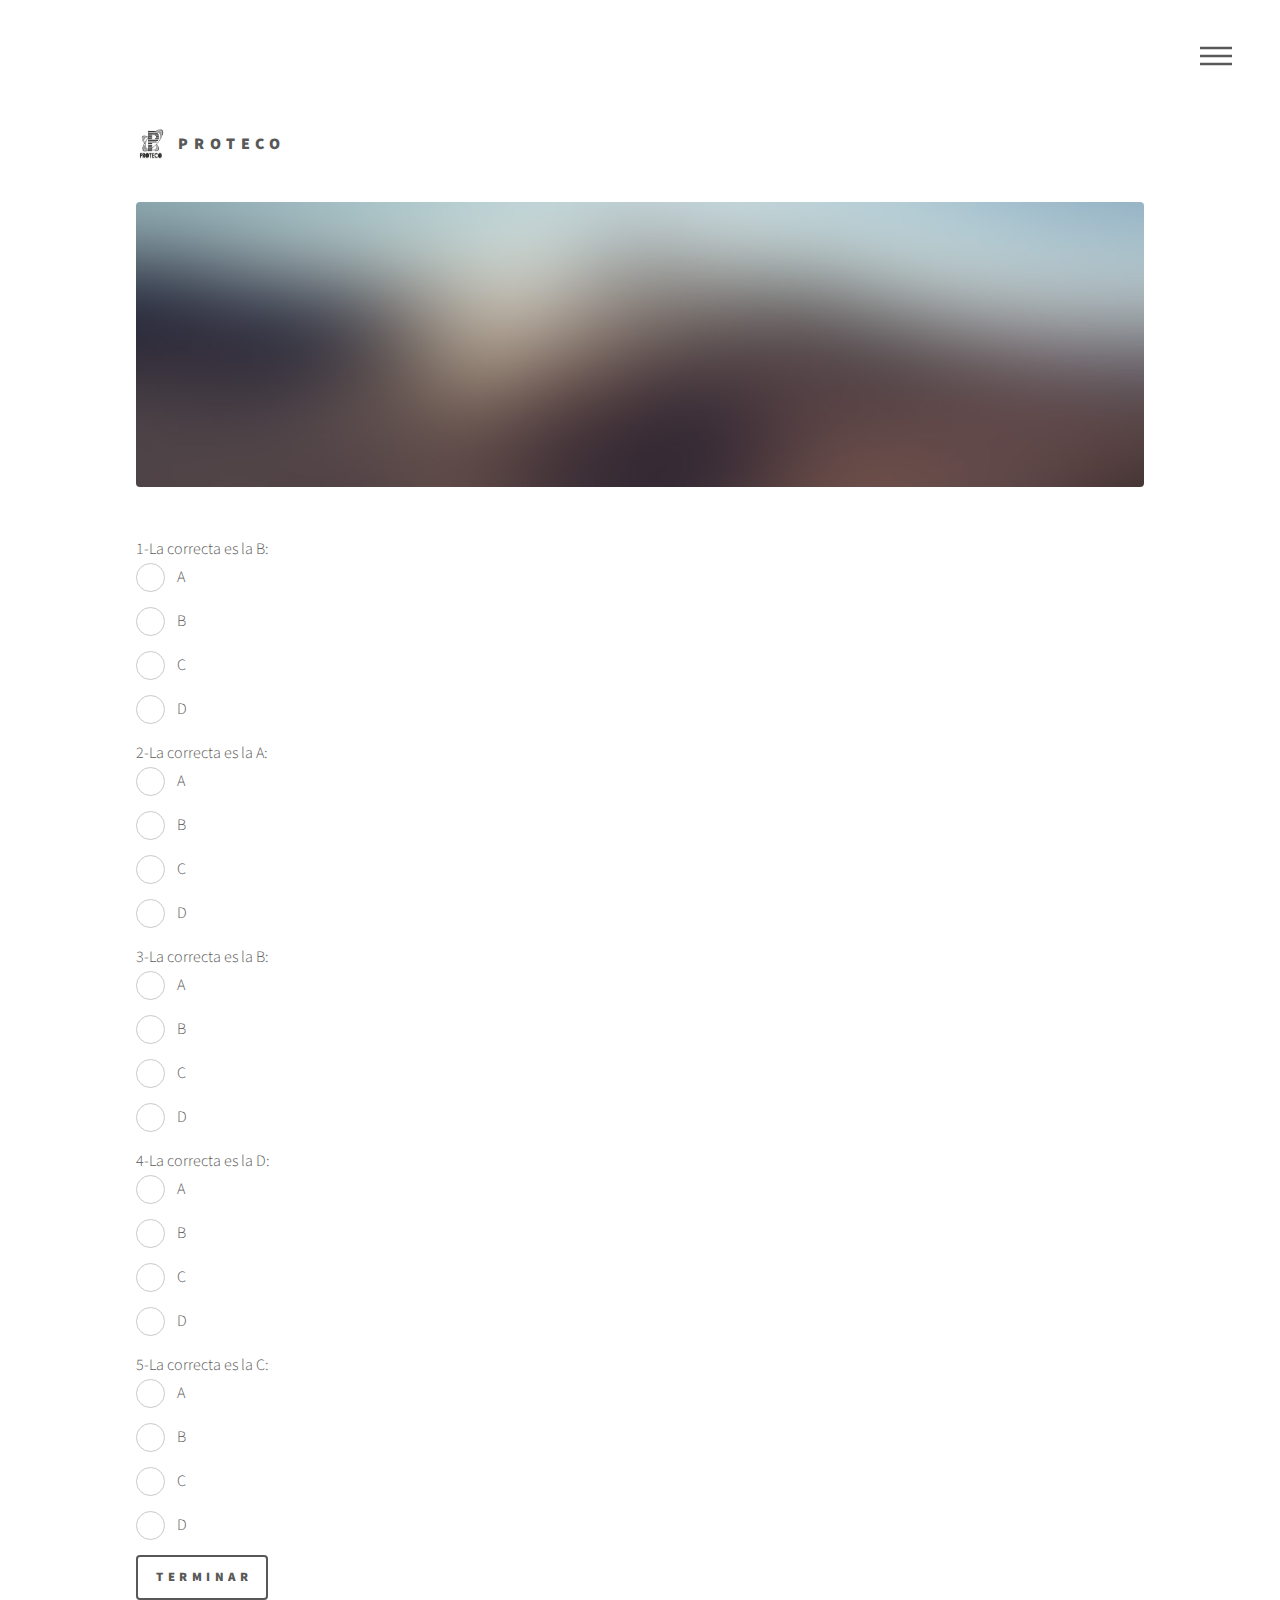
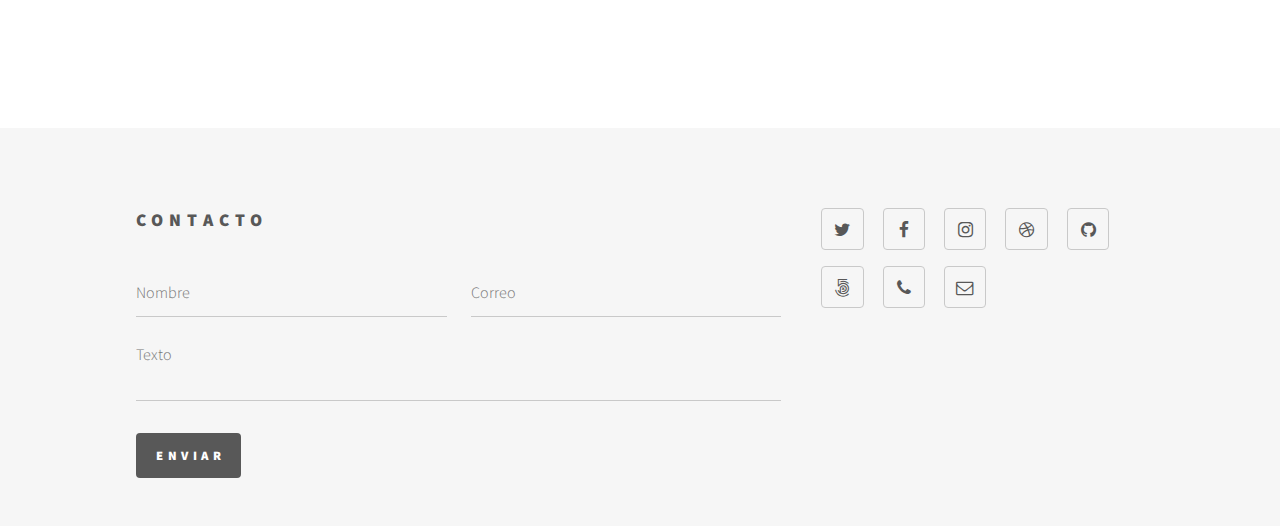
<file: evaluacion.html>
<!DOCTYPE HTML>
<!--
	Phantom by HTML5 UP
	html5up.net | @ajlkn
	Free for personal and commercial use under the CCA 3.0 license (html5up.net/license)
-->
<html>
<head>
	<title>Evaluación</title>
	<meta charset="utf-8" />
	<meta name="viewport" content="width=device-width, initial-scale=1, user-scalable=no" />
	<link rel="stylesheet" href="assets/css/main.css" />
	<noscript><link rel="stylesheet" href="assets/css/noscript.css" /></noscript>
</head>
<body class="is-preload">
	<!-- Wrapper -->
	<div id="wrapper">

		<!-- Header -->
		<header id="header">
			<div class="inner">

				<!-- Logo -->
				<a href="index.html" class="logo">
					<span class="symbol"><img src="images/protecoLogo.png" alt="" /></span><span class="title">PROTECO</span>
				</a>

				<!-- Nav -->
				<nav>
					<ul>
						<li><a href="#menu">Menu</a></li>
					</ul>
				</nav>

			</div>
		</header>

		<!-- Menu -->
		<nav id="menu">
			<h2>Menu</h2>
			<ul>
				<li><a href="index.html">Home</a></li>
				<li><a href="generic.html">Ipsum veroeros</a></li>
				<li><a href="generic.html">Tempus etiam</a></li>
				<li><a href="generic.html">Consequat dolor</a></li>
				<li><a href="elements.html">Elements</a></li>
			</ul>
		</nav>

		<!-- Main -->
		<div id="main">
			<div class="inner">
				<!--h1>Plantilla</h1-->
				<span class="image main"><img src="images/pic13.jpg" alt="" /></span>



				<form method="POST" action="resultado.php">
    1-La correcta es la B:</br>
    <input type="radio" name="P1" id="P1" value="0"/>
    <label for="P1">A</label></br>
    <input type="radio" name="P1" id="P12" value="1"/>
    <label for="P12">B</label></br>
    <input type="radio" name="P1" id="P13" value="0"/>
    <label for="P13">C</label></br>
    <input type="radio" name="P1" id="P14" value="0"/>
    <label for="P14">D</label></br>

    2-La correcta es la A:</br>
    <input type="radio" id="P2" name="P2" value="1"/>
    <label for="P2">A</label></br>
    <input type="radio" id="P22" name="P2" value="0"/>
    <label for="P22">B</label></br>
    <input type="radio" id="P23" name="P2" value="0"/>
    <label for="P23">C</label></br>
    <input type="radio" id="P24" name="P2" value="0"/>
    <label for="P24">D</label></br>

    3-La correcta es la B:</br>
    <input type="radio" id="P3" name="P3" value="0"/>
    <label for="P3">A</label></br>
    <input type="radio" id="P32" name="P3" value="1"/>
    <label for="P32">B</label></br>
    <input type="radio" id="P33" name="P3" value="0"/>
    <label for="P33">C</label></br>
    <input type="radio" id="P34" name="P3" value="0"/>
    <label for="P34">D</label></br>

    4-La correcta es la D:</br>
    <input type="radio" id="P4" name="P4" value="0"/>
    <label for="P4">A</label></br>
    <input type="radio" id="P42" name="P4" value="0"/>
    <label for="P42">B</label></br>
    <input type="radio" id="P43" name="P4" value="0"/>
    <label for="P43">C</label></br>
    <input type="radio" id="P44" name="P4" value="1"/>
    <label for="P44">D</label></br>

    5-La correcta es la C:</br>
    <input type="radio" id="P5" name="P5" value="0"/>
    <label for="P5">A</label></br>
    <input type="radio" id="P52" name="P5" value="0"/>
    <label for="P52">B</label></br>
    <input type="radio" id="P53" name="P5" value="1"/>
    <label for="P53">C</label></br>
    <input type="radio" id="P54" name="P5" value="0"/>
    <label for="P54">D</label></br>

    

    <input type="submit" name="terminar" value="Terminar" />
</form>

				
			</div>

            



		</div>

		<!-- Footer -->
		<footer id="footer">
			<div class="inner">
				<section>
					<h2>Contacto</h2>
					<form method="post" action="#">
						<div class="fields">
							<div class="field half">
								<input type="text" name="name" id="name" placeholder="Nombre" />
							</div>
							<div class="field half">
								<input type="email" name="email" id="email" placeholder="Correo" />
							</div>
							<div class="field">
								<textarea name="message" id="message" placeholder="Texto"></textarea>
							</div>
						</div>
						<ul class="actions">
							<li><input type="submit" value="Enviar" class="primary" /></li>
						</ul>
					</form>
				</section>
				<section>
					<!--h2>Follow</h2-->
					<ul class="icons">
						<li><a href="#" class="icon style2 fa-twitter"><span class="label">Twitter</span></a></li>
						<li><a href="#" class="icon style2 fa-facebook"><span class="label">Facebook</span></a></li>
						<li><a href="#" class="icon style2 fa-instagram"><span class="label">Instagram</span></a></li>
						<li><a href="#" class="icon style2 fa-dribbble"><span class="label">Dribbble</span></a></li>
						<li><a href="#" class="icon style2 fa-github"><span class="label">GitHub</span></a></li>
						<li><a href="#" class="icon style2 fa-500px"><span class="label">500px</span></a></li>
						<li><a href="#" class="icon style2 fa-phone"><span class="label">Phone</span></a></li>
						<li><a href="#" class="icon style2 fa-envelope-o"><span class="label">Email</span></a></li>
					</ul>
				</section>
							<!--ul class="copyright">
								<li>&copy; Untitled. All rights reserved</li><li>Design: <a href="http://html5up.net">HTML5 UP</a></li>
							</ul-->
						</div>
					</footer>

				</div>

				<!-- Scripts -->
				<script src="assets/js/jquery.min.js"></script>
				<script src="assets/js/browser.min.js"></script>
				<script src="assets/js/breakpoints.min.js"></script>
				<script src="assets/js/util.js"></script>
				<script src="assets/js/main.js"></script>

			</body>
			</html>
</file>
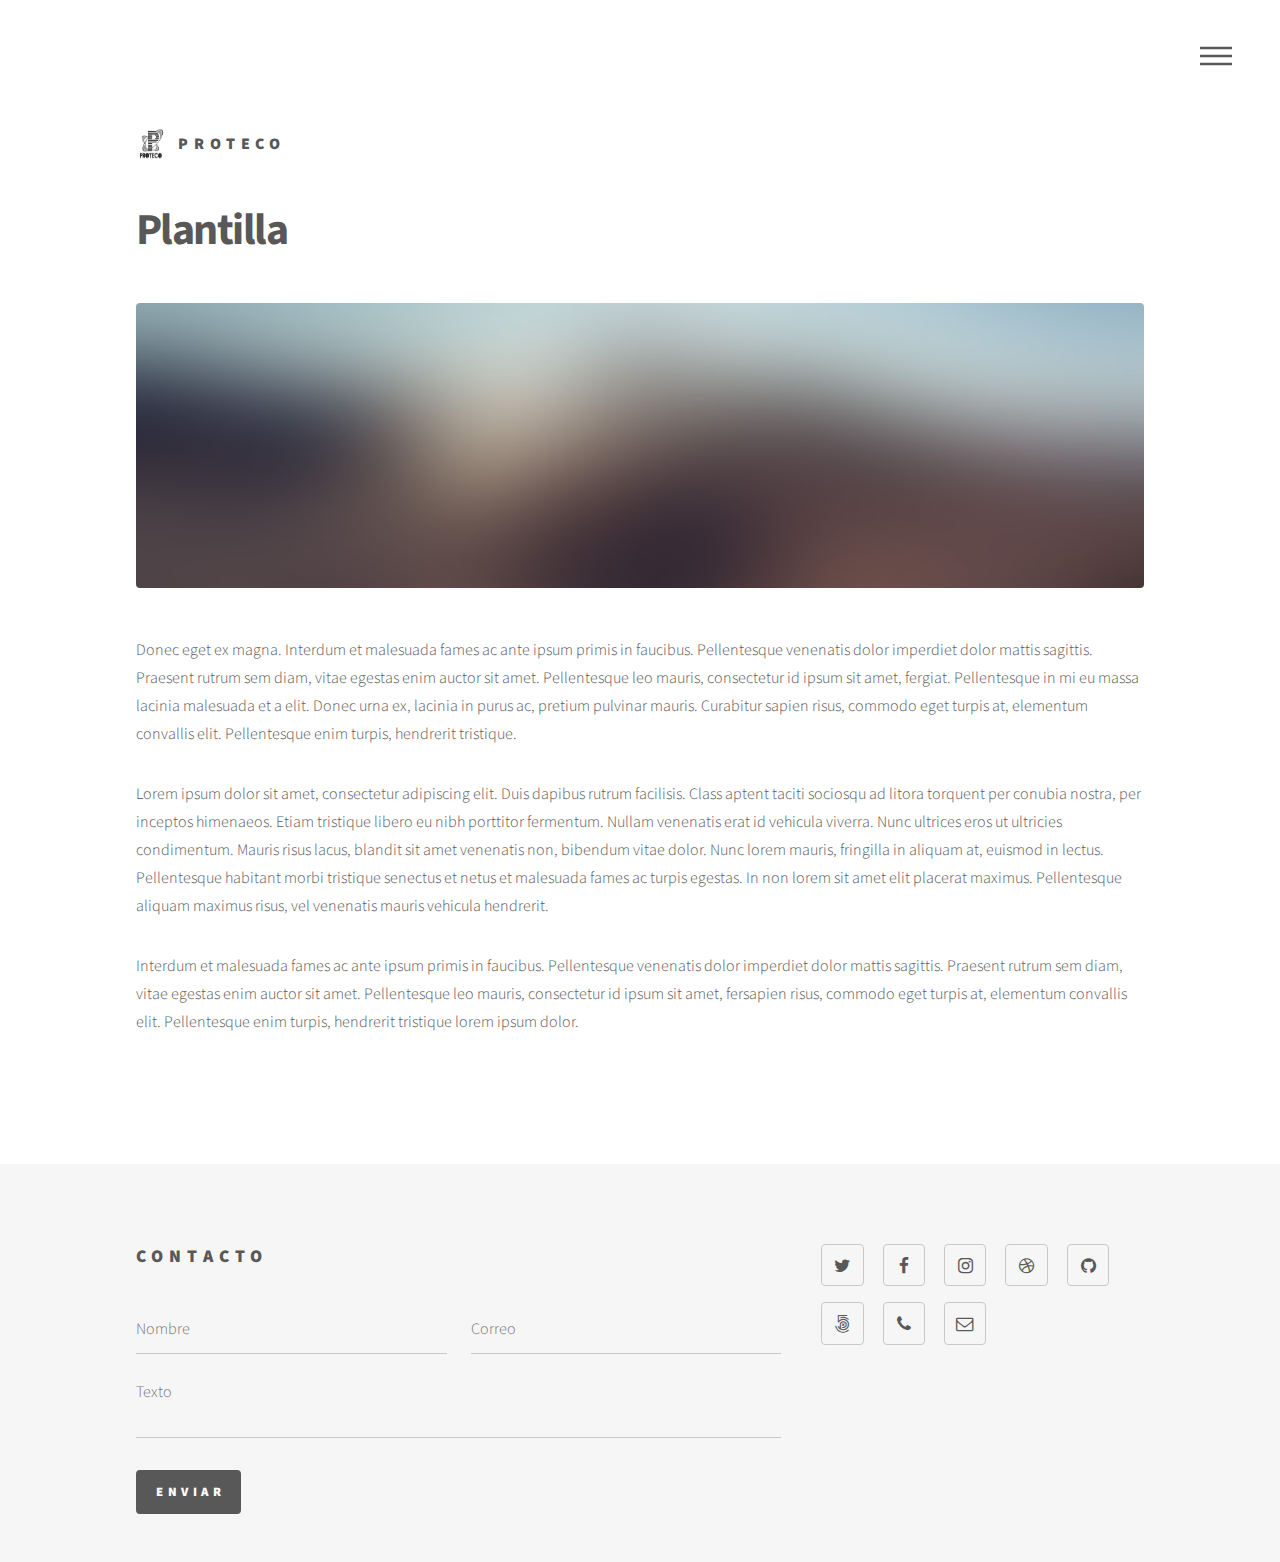
<file: generic.html>
<!DOCTYPE HTML>
<!--
	Phantom by HTML5 UP
	html5up.net | @ajlkn
	Free for personal and commercial use under the CCA 3.0 license (html5up.net/license)
-->
<html>
<head>
	<title>Plantilla</title>
	<meta charset="utf-8" />
	<meta name="viewport" content="width=device-width, initial-scale=1, user-scalable=no" />
	<link rel="stylesheet" href="assets/css/main.css" />
	<noscript><link rel="stylesheet" href="assets/css/noscript.css" /></noscript>
</head>
<body class="is-preload">
	<!-- Wrapper -->
	<div id="wrapper">

		<!-- Header -->
		<header id="header">
			<div class="inner">

				<!-- Logo -->
				<a href="index.html" class="logo">
					<span class="symbol"><img src="images/protecoLogo.png" alt="" /></span><span class="title">PROTECO</span>
				</a>

				<!-- Nav -->
				<nav>
					<ul>
						<li><a href="#menu">Menu</a></li>
					</ul>
				</nav>

			</div>
		</header>

		<!-- Menu -->
		<nav id="menu">
			<h2>Menu</h2>
			<ul>
				<li><a href="index.html">Home</a></li>
				<li><a href="generic.html">Ipsum veroeros</a></li>
				<li><a href="generic.html">Tempus etiam</a></li>
				<li><a href="generic.html">Consequat dolor</a></li>
				<li><a href="elements.html">Elements</a></li>
			</ul>
		</nav>

		<!-- Main -->
		<div id="main">
			<div class="inner">
				<h1>Plantilla</h1>
				<span class="image main"><img src="images/pic13.jpg" alt="" /></span>
				<p>Donec eget ex magna. Interdum et malesuada fames ac ante ipsum primis in faucibus. Pellentesque venenatis dolor imperdiet dolor mattis sagittis. Praesent rutrum sem diam, vitae egestas enim auctor sit amet. Pellentesque leo mauris, consectetur id ipsum sit amet, fergiat. Pellentesque in mi eu massa lacinia malesuada et a elit. Donec urna ex, lacinia in purus ac, pretium pulvinar mauris. Curabitur sapien risus, commodo eget turpis at, elementum convallis elit. Pellentesque enim turpis, hendrerit tristique.</p>
				<p>Lorem ipsum dolor sit amet, consectetur adipiscing elit. Duis dapibus rutrum facilisis. Class aptent taciti sociosqu ad litora torquent per conubia nostra, per inceptos himenaeos. Etiam tristique libero eu nibh porttitor fermentum. Nullam venenatis erat id vehicula viverra. Nunc ultrices eros ut ultricies condimentum. Mauris risus lacus, blandit sit amet venenatis non, bibendum vitae dolor. Nunc lorem mauris, fringilla in aliquam at, euismod in lectus. Pellentesque habitant morbi tristique senectus et netus et malesuada fames ac turpis egestas. In non lorem sit amet elit placerat maximus. Pellentesque aliquam maximus risus, vel venenatis mauris vehicula hendrerit.</p>
				<p>Interdum et malesuada fames ac ante ipsum primis in faucibus. Pellentesque venenatis dolor imperdiet dolor mattis sagittis. Praesent rutrum sem diam, vitae egestas enim auctor sit amet. Pellentesque leo mauris, consectetur id ipsum sit amet, fersapien risus, commodo eget turpis at, elementum convallis elit. Pellentesque enim turpis, hendrerit tristique lorem ipsum dolor.</p>
			</div>

			<!--p align="center">
				<a href="sources/loremipsum.pdf" download="Reporte2Mayo2010">
					Descargar Archivo
				</a>
			</p-->

		</div>

		<!-- Footer -->
		<footer id="footer">
			<div class="inner">
				<section>
					<h2>Contacto</h2>
					<form method="post" action="#">
						<div class="fields">
							<div class="field half">
								<input type="text" name="name" id="name" placeholder="Nombre" />
							</div>
							<div class="field half">
								<input type="email" name="email" id="email" placeholder="Correo" />
							</div>
							<div class="field">
								<textarea name="message" id="message" placeholder="Texto"></textarea>
							</div>
						</div>
						<ul class="actions">
							<li><input type="submit" value="Enviar" class="primary" /></li>
						</ul>
					</form>
				</section>
				<section>
					<!--h2>Follow</h2-->
					<ul class="icons">
						<li><a href="#" class="icon style2 fa-twitter"><span class="label">Twitter</span></a></li>
						<li><a href="#" class="icon style2 fa-facebook"><span class="label">Facebook</span></a></li>
						<li><a href="#" class="icon style2 fa-instagram"><span class="label">Instagram</span></a></li>
						<li><a href="#" class="icon style2 fa-dribbble"><span class="label">Dribbble</span></a></li>
						<li><a href="#" class="icon style2 fa-github"><span class="label">GitHub</span></a></li>
						<li><a href="#" class="icon style2 fa-500px"><span class="label">500px</span></a></li>
						<li><a href="#" class="icon style2 fa-phone"><span class="label">Phone</span></a></li>
						<li><a href="#" class="icon style2 fa-envelope-o"><span class="label">Email</span></a></li>
					</ul>
				</section>
							<!--ul class="copyright">
								<li>&copy; Untitled. All rights reserved</li><li>Design: <a href="http://html5up.net">HTML5 UP</a></li>
							</ul-->
						</div>
					</footer>

				</div>

				<!-- Scripts -->
				<script src="assets/js/jquery.min.js"></script>
				<script src="assets/js/browser.min.js"></script>
				<script src="assets/js/breakpoints.min.js"></script>
				<script src="assets/js/util.js"></script>
				<script src="assets/js/main.js"></script>

			</body>
			</html>
</file>
<file: assets/css/noscript.css>
/*
	Phantom by HTML5 UP
	html5up.net | @ajlkn
	Free for personal and commercial use under the CCA 3.0 license (html5up.net/license)
*/

/* Tiles */

	body.is-preload .tiles article {
		-moz-transform: none;
		-webkit-transform: none;
		-ms-transform: none;
		transform: none;
		opacity: 1;
	}
</file>
<file: assets/css/main.css>
@import url(font-awesome.min.css);
@import url("https://fonts.googleapis.com/css?family=Source+Sans+Pro:300,700,900");

/*
	Phantom by HTML5 UP
	html5up.net | @ajlkn
	Free for personal and commercial use under the CCA 3.0 license (html5up.net/license)
*/

html, body, div, span, applet, object,
iframe, h1, h2, h3, h4, h5, h6, p, blockquote,
pre, a, abbr, acronym, address, big, cite,
code, del, dfn, em, img, ins, kbd, q, s, samp,
small, strike, strong, sub, sup, tt, var, b,
u, i, center, dl, dt, dd, ol, ul, li, fieldset,
form, label, legend, table, caption, tbody,
tfoot, thead, tr, th, td, article, aside,
canvas, details, embed, figure, figcaption,
footer, header, hgroup, menu, nav, output, ruby,
section, summary, time, mark, audio, video {
	margin: 0;
	padding: 0;
	border: 0;
	font-size: 100%;
	font: inherit;
	vertical-align: baseline;}

article, aside, details, figcaption, figure,
footer, header, hgroup, menu, nav, section {
	display: block;}

body {
	line-height: 1;
}

ol, ul {
	list-style: none;
}

blockquote, q {
	quotes: none;
}

	blockquote:before, blockquote:after, q:before, q:after {
		content: '';
		content: none;
	}

table {
	border-collapse: collapse;
	border-spacing: 0;
}

body {
	-webkit-text-size-adjust: none;
}

mark {
	background-color: transparent;
	color: inherit;
}

input::-moz-focus-inner {
	border: 0;
	padding: 0;
}

input, select, textarea {
	-moz-appearance: none;
	-webkit-appearance: none;
	-ms-appearance: none;
	appearance: none;


}

/* Basic */

	@-ms-viewport {
		width: device-width;
	}

	body {
		-ms-overflow-style: scrollbar;
	}

	@media screen and (max-width: 480px) {

		html, body {
			min-width: 320px;
		}

	}

	html {
		box-sizing: border-box;
	}

	*, *:before, *:after {
		box-sizing: inherit;
	}

	body {
		background: #ffffff;
	}

		body.is-preload *, body.is-preload *:before, body.is-preload *:after {
			-moz-animation: none !important;
			-webkit-animation: none !important;
			-ms-animation: none !important;
			animation: none !important;
			-moz-transition: none !important;
			-webkit-transition: none !important;
			-ms-transition: none !important;
			transition: none !important;
		}

/* Type */

	body, input, select, textarea {
		color: #585858;
		font-family: "Source Sans Pro", Helvetica, sans-serif;
		font-size: 16pt;
		font-weight: 300;
		line-height: 1.75;
	}

		@media screen and (max-width: 1680px) {

			body, input, select, textarea {
				font-size: 14pt;
			}

		}

		@media screen and (max-width: 1280px) {

			body, input, select, textarea {
				font-size: 12pt;
			}

		}

	a {
		-moz-transition: border-bottom-color 0.2s ease, color 0.2s ease;
		-webkit-transition: border-bottom-color 0.2s ease, color 0.2s ease;
		-ms-transition: border-bottom-color 0.2s ease, color 0.2s ease;
		transition: border-bottom-color 0.2s ease, color 0.2s ease;
		text-decoration: none;
		color: #585858;
		border-bottom: dotted 1px rgba(88, 88, 88, 0.5);
	}

		a:hover {
			border-bottom-color: transparent;
			color: #f2849e !important;
		}

	strong, b {
		font-weight: 900;
	}

	em, i {
		font-style: italic;
	}

	p {
		margin: 0 0 2em 0;
	}

	h1 {
		font-size: 2.75em;
		font-weight: 700;
		line-height: 1.3;
		margin: 0 0 1em 0;
		letter-spacing: -0.035em;
	}

		h1 a {
			color: inherit;
		}

		@media screen and (max-width: 736px) {

			h1 {
				font-size: 2em;
				margin: 0 0 1em 0;
			}

		}

		@media screen and (max-width: 360px) {

			h1 {
				font-size: 1.75em;
			}

		}

	h2, h3, h4, h5, h6 {
		font-weight: 900;
		line-height: 1.5;
		margin: 0 0 2em 0;
		text-transform: uppercase;
		letter-spacing: 0.35em;
	}

		h2 a, h3 a, h4 a, h5 a, h6 a {
			color: inherit;
		}

	h2 {
		font-size: 1.1em;
	}

	h3 {
		font-size: 1em;
	}

	h4 {
		font-size: 0.8em;
	}

	h5 {
		font-size: 0.8em;
	}

	h6 {
		font-size: 0.8em;
	}

	@media screen and (max-width: 980px) {

		h1 br, h2 br, h3 br, h4 br, h5 br, h6 br {
			display: none;
		}

	}

	@media screen and (max-width: 736px) {

		h2 {
			font-size: 1em;
		}

		h3 {
			font-size: 0.8em;
		}

	}

	sub {
		font-size: 0.8em;
		position: relative;
		top: 0.5em;
	}

	sup {
		font-size: 0.8em;
		position: relative;
		top: -0.5em;
	}

	blockquote {
		border-left: solid 4px #c9c9c9;
		font-style: italic;
		margin: 0 0 2em 0;
		padding: 0.5em 0 0.5em 2em;
	}

	code {
		background: rgba(144, 144, 144, 0.075);
		border-radius: 4px;
		border: solid 1px #c9c9c9;
		font-family: "Courier New", monospace;
		font-size: 0.9em;
		margin: 0 0.25em;
		padding: 0.25em 0.65em;
	}

	pre {
		-webkit-overflow-scrolling: touch;
		font-family: "Courier New", monospace;
		font-size: 0.9em;
		margin: 0 0 2em 0;
	}

		pre code {
			display: block;
			line-height: 1.75;
			padding: 1em 1.5em;
			overflow-x: auto;
		}

	hr {
		border: 0;
		border-bottom: solid 1px #c9c9c9;
		margin: 2em 0;
	}

		hr.major {
			margin: 3em 0;
		}

	.align-left {
		text-align: left;
	}

	.align-center {
		text-align: center;
	}

	.align-right {
		text-align: right;
	}

/* Row */

	.row {
		display: flex;
		flex-wrap: wrap;
		box-sizing: border-box;
		align-items: stretch;
	}

		.row > * {
			box-sizing: border-box;
		}

		.row.gtr-uniform > * > :last-child {
			margin-bottom: 0;
		}

		.row.aln-left {
			justify-content: flex-start;
		}

		.row.aln-center {
			justify-content: center;
		}

		.row.aln-right {
			justify-content: flex-end;
		}

		.row.aln-top {
			align-items: flex-start;
		}

		.row.aln-middle {
			align-items: center;
		}

		.row.aln-bottom {
			align-items: flex-end;
		}

		.row > .imp {
			order: -1;
		}

		.row > .col-1 {
			width: 8.3333333333%;
		}

		.row > .off-1 {
			margin-left: 8.3333333333%;
		}

		.row > .col-2 {
			width: 16.6666666667%;
		}

		.row > .off-2 {
			margin-left: 16.6666666667%;
		}

		.row > .col-3 {
			width: 25%;
		}

		.row > .off-3 {
			margin-left: 25%;
		}

		.row > .col-4 {
			width: 33.3333333333%;
		}

		.row > .off-4 {
			margin-left: 33.3333333333%;
		}

		.row > .col-5 {
			width: 41.6666666667%;
		}

		.row > .off-5 {
			margin-left: 41.6666666667%;
		}

		.row > .col-6 {
			width: 50%;
		}

		.row > .off-6 {
			margin-left: 50%;
		}

		.row > .col-7 {
			width: 58.3333333333%;
		}

		.row > .off-7 {
			margin-left: 58.3333333333%;
		}

		.row > .col-8 {
			width: 66.6666666667%;
		}

		.row > .off-8 {
			margin-left: 66.6666666667%;
		}

		.row > .col-9 {
			width: 75%;
		}

		.row > .off-9 {
			margin-left: 75%;
		}

		.row > .col-10 {
			width: 83.3333333333%;
		}

		.row > .off-10 {
			margin-left: 83.3333333333%;
		}

		.row > .col-11 {
			width: 91.6666666667%;
		}

		.row > .off-11 {
			margin-left: 91.6666666667%;
		}

		.row > .col-12 {
			width: 100%;
		}

		.row > .off-12 {
			margin-left: 100%;
		}

		.row.gtr-0 {
			margin-top: 0;
			margin-left: 0em;
		}

			.row.gtr-0 > * {
				padding: 0 0 0 0em;
			}

			.row.gtr-0.gtr-uniform {
				margin-top: 0em;
			}

				.row.gtr-0.gtr-uniform > * {
					padding-top: 0em;
				}

		.row.gtr-25 {
			margin-top: 0;
			margin-left: -0.5em;
		}

			.row.gtr-25 > * {
				padding: 0 0 0 0.5em;
			}

			.row.gtr-25.gtr-uniform {
				margin-top: -0.5em;
			}

				.row.gtr-25.gtr-uniform > * {
					padding-top: 0.5em;
				}

		.row.gtr-50 {
			margin-top: 0;
			margin-left: -1em;
		}

			.row.gtr-50 > * {
				padding: 0 0 0 1em;
			}

			.row.gtr-50.gtr-uniform {
				margin-top: -1em;
			}

				.row.gtr-50.gtr-uniform > * {
					padding-top: 1em;
				}

		.row {
			margin-top: 0;
			margin-left: -2em;
		}

			.row > * {
				padding: 0 0 0 2em;
			}

			.row.gtr-uniform {
				margin-top: -2em;
			}

				.row.gtr-uniform > * {
					padding-top: 2em;
				}

		.row.gtr-150 {
			margin-top: 0;
			margin-left: -3em;
		}

			.row.gtr-150 > * {
				padding: 0 0 0 3em;
			}

			.row.gtr-150.gtr-uniform {
				margin-top: -3em;
			}

				.row.gtr-150.gtr-uniform > * {
					padding-top: 3em;
				}

		.row.gtr-200 {
			margin-top: 0;
			margin-left: -4em;
		}

			.row.gtr-200 > * {
				padding: 0 0 0 4em;
			}

			.row.gtr-200.gtr-uniform {
				margin-top: -4em;
			}

				.row.gtr-200.gtr-uniform > * {
					padding-top: 4em;
				}

		@media screen and (max-width: 1680px) {

			.row {
				display: flex;
				flex-wrap: wrap;
				box-sizing: border-box;
				align-items: stretch;
			}

				.row > * {
					box-sizing: border-box;
				}

				.row.gtr-uniform > * > :last-child {
					margin-bottom: 0;
				}

				.row.aln-left {
					justify-content: flex-start;
				}

				.row.aln-center {
					justify-content: center;
				}

				.row.aln-right {
					justify-content: flex-end;
				}

				.row.aln-top {
					align-items: flex-start;
				}

				.row.aln-middle {
					align-items: center;
				}

				.row.aln-bottom {
					align-items: flex-end;
				}

				.row > .imp-xlarge {
					order: -1;
				}

				.row > .col-1-xlarge {
					width: 8.3333333333%;
				}

				.row > .off-1-xlarge {
					margin-left: 8.3333333333%;
				}

				.row > .col-2-xlarge {
					width: 16.6666666667%;
				}

				.row > .off-2-xlarge {
					margin-left: 16.6666666667%;
				}

				.row > .col-3-xlarge {
					width: 25%;
				}

				.row > .off-3-xlarge {
					margin-left: 25%;
				}

				.row > .col-4-xlarge {
					width: 33.3333333333%;
				}

				.row > .off-4-xlarge {
					margin-left: 33.3333333333%;
				}

				.row > .col-5-xlarge {
					width: 41.6666666667%;
				}

				.row > .off-5-xlarge {
					margin-left: 41.6666666667%;
				}

				.row > .col-6-xlarge {
					width: 50%;
				}

				.row > .off-6-xlarge {
					margin-left: 50%;
				}

				.row > .col-7-xlarge {
					width: 58.3333333333%;
				}

				.row > .off-7-xlarge {
					margin-left: 58.3333333333%;
				}

				.row > .col-8-xlarge {
					width: 66.6666666667%;
				}

				.row > .off-8-xlarge {
					margin-left: 66.6666666667%;
				}

				.row > .col-9-xlarge {
					width: 75%;
				}

				.row > .off-9-xlarge {
					margin-left: 75%;
				}

				.row > .col-10-xlarge {
					width: 83.3333333333%;
				}

				.row > .off-10-xlarge {
					margin-left: 83.3333333333%;
				}

				.row > .col-11-xlarge {
					width: 91.6666666667%;
				}

				.row > .off-11-xlarge {
					margin-left: 91.6666666667%;
				}

				.row > .col-12-xlarge {
					width: 100%;
				}

				.row > .off-12-xlarge {
					margin-left: 100%;
				}

				.row.gtr-0 {
					margin-top: 0;
					margin-left: 0em;
				}

					.row.gtr-0 > * {
						padding: 0 0 0 0em;
					}

					.row.gtr-0.gtr-uniform {
						margin-top: 0em;
					}

						.row.gtr-0.gtr-uniform > * {
							padding-top: 0em;
						}

				.row.gtr-25 {
					margin-top: 0;
					margin-left: -0.5em;
				}

					.row.gtr-25 > * {
						padding: 0 0 0 0.5em;
					}

					.row.gtr-25.gtr-uniform {
						margin-top: -0.5em;
					}

						.row.gtr-25.gtr-uniform > * {
							padding-top: 0.5em;
						}

				.row.gtr-50 {
					margin-top: 0;
					margin-left: -1em;
				}

					.row.gtr-50 > * {
						padding: 0 0 0 1em;
					}

					.row.gtr-50.gtr-uniform {
						margin-top: -1em;
					}

						.row.gtr-50.gtr-uniform > * {
							padding-top: 1em;
						}

				.row {
					margin-top: 0;
					margin-left: -2em;
				}

					.row > * {
						padding: 0 0 0 2em;
					}

					.row.gtr-uniform {
						margin-top: -2em;
					}

						.row.gtr-uniform > * {
							padding-top: 2em;
						}

				.row.gtr-150 {
					margin-top: 0;
					margin-left: -3em;
				}

					.row.gtr-150 > * {
						padding: 0 0 0 3em;
					}

					.row.gtr-150.gtr-uniform {
						margin-top: -3em;
					}

						.row.gtr-150.gtr-uniform > * {
							padding-top: 3em;
						}

				.row.gtr-200 {
					margin-top: 0;
					margin-left: -4em;
				}

					.row.gtr-200 > * {
						padding: 0 0 0 4em;
					}

					.row.gtr-200.gtr-uniform {
						margin-top: -4em;
					}

						.row.gtr-200.gtr-uniform > * {
							padding-top: 4em;
						}

		}

		@media screen and (max-width: 1280px) {

			.row {
				display: flex;
				flex-wrap: wrap;
				box-sizing: border-box;
				align-items: stretch;
			}

				.row > * {
					box-sizing: border-box;
				}

				.row.gtr-uniform > * > :last-child {
					margin-bottom: 0;
				}

				.row.aln-left {
					justify-content: flex-start;
				}

				.row.aln-center {
					justify-content: center;
				}

				.row.aln-right {
					justify-content: flex-end;
				}

				.row.aln-top {
					align-items: flex-start;
				}

				.row.aln-middle {
					align-items: center;
				}

				.row.aln-bottom {
					align-items: flex-end;
				}

				.row > .imp-large {
					order: -1;
				}

				.row > .col-1-large {
					width: 8.3333333333%;
				}

				.row > .off-1-large {
					margin-left: 8.3333333333%;
				}

				.row > .col-2-large {
					width: 16.6666666667%;
				}

				.row > .off-2-large {
					margin-left: 16.6666666667%;
				}

				.row > .col-3-large {
					width: 25%;
				}

				.row > .off-3-large {
					margin-left: 25%;
				}

				.row > .col-4-large {
					width: 33.3333333333%;
				}

				.row > .off-4-large {
					margin-left: 33.3333333333%;
				}

				.row > .col-5-large {
					width: 41.6666666667%;
				}

				.row > .off-5-large {
					margin-left: 41.6666666667%;
				}

				.row > .col-6-large {
					width: 50%;
				}

				.row > .off-6-large {
					margin-left: 50%;
				}

				.row > .col-7-large {
					width: 58.3333333333%;
				}

				.row > .off-7-large {
					margin-left: 58.3333333333%;
				}

				.row > .col-8-large {
					width: 66.6666666667%;
				}

				.row > .off-8-large {
					margin-left: 66.6666666667%;
				}

				.row > .col-9-large {
					width: 75%;
				}

				.row > .off-9-large {
					margin-left: 75%;
				}

				.row > .col-10-large {
					width: 83.3333333333%;
				}

				.row > .off-10-large {
					margin-left: 83.3333333333%;
				}

				.row > .col-11-large {
					width: 91.6666666667%;
				}

				.row > .off-11-large {
					margin-left: 91.6666666667%;
				}

				.row > .col-12-large {
					width: 100%;
				}

				.row > .off-12-large {
					margin-left: 100%;
				}

				.row.gtr-0 {
					margin-top: 0;
					margin-left: 0em;
				}

					.row.gtr-0 > * {
						padding: 0 0 0 0em;
					}

					.row.gtr-0.gtr-uniform {
						margin-top: 0em;
					}

						.row.gtr-0.gtr-uniform > * {
							padding-top: 0em;
						}

				.row.gtr-25 {
					margin-top: 0;
					margin-left: -0.5em;
				}

					.row.gtr-25 > * {
						padding: 0 0 0 0.5em;
					}

					.row.gtr-25.gtr-uniform {
						margin-top: -0.5em;
					}

						.row.gtr-25.gtr-uniform > * {
							padding-top: 0.5em;
						}

				.row.gtr-50 {
					margin-top: 0;
					margin-left: -1em;
				}

					.row.gtr-50 > * {
						padding: 0 0 0 1em;
					}

					.row.gtr-50.gtr-uniform {
						margin-top: -1em;
					}

						.row.gtr-50.gtr-uniform > * {
							padding-top: 1em;
						}

				.row {
					margin-top: 0;
					margin-left: -2em;
				}

					.row > * {
						padding: 0 0 0 2em;
					}

					.row.gtr-uniform {
						margin-top: -2em;
					}

						.row.gtr-uniform > * {
							padding-top: 2em;
						}

				.row.gtr-150 {
					margin-top: 0;
					margin-left: -3em;
				}

					.row.gtr-150 > * {
						padding: 0 0 0 3em;
					}

					.row.gtr-150.gtr-uniform {
						margin-top: -3em;
					}

						.row.gtr-150.gtr-uniform > * {
							padding-top: 3em;
						}

				.row.gtr-200 {
					margin-top: 0;
					margin-left: -4em;
				}

					.row.gtr-200 > * {
						padding: 0 0 0 4em;
					}

					.row.gtr-200.gtr-uniform {
						margin-top: -4em;
					}

						.row.gtr-200.gtr-uniform > * {
							padding-top: 4em;
						}

		}

		@media screen and (max-width: 980px) {

			.row {
				display: flex;
				flex-wrap: wrap;
				box-sizing: border-box;
				align-items: stretch;
			}

				.row > * {
					box-sizing: border-box;
				}

				.row.gtr-uniform > * > :last-child {
					margin-bottom: 0;
				}

				.row.aln-left {
					justify-content: flex-start;
				}

				.row.aln-center {
					justify-content: center;
				}

				.row.aln-right {
					justify-content: flex-end;
				}

				.row.aln-top {
					align-items: flex-start;
				}

				.row.aln-middle {
					align-items: center;
				}

				.row.aln-bottom {
					align-items: flex-end;
				}

				.row > .imp-medium {
					order: -1;
				}

				.row > .col-1-medium {
					width: 8.3333333333%;
				}

				.row > .off-1-medium {
					margin-left: 8.3333333333%;
				}

				.row > .col-2-medium {
					width: 16.6666666667%;
				}

				.row > .off-2-medium {
					margin-left: 16.6666666667%;
				}

				.row > .col-3-medium {
					width: 25%;
				}

				.row > .off-3-medium {
					margin-left: 25%;
				}

				.row > .col-4-medium {
					width: 33.3333333333%;
				}

				.row > .off-4-medium {
					margin-left: 33.3333333333%;
				}

				.row > .col-5-medium {
					width: 41.6666666667%;
				}

				.row > .off-5-medium {
					margin-left: 41.6666666667%;
				}

				.row > .col-6-medium {
					width: 50%;
				}

				.row > .off-6-medium {
					margin-left: 50%;
				}

				.row > .col-7-medium {
					width: 58.3333333333%;
				}

				.row > .off-7-medium {
					margin-left: 58.3333333333%;
				}

				.row > .col-8-medium {
					width: 66.6666666667%;
				}

				.row > .off-8-medium {
					margin-left: 66.6666666667%;
				}

				.row > .col-9-medium {
					width: 75%;
				}

				.row > .off-9-medium {
					margin-left: 75%;
				}

				.row > .col-10-medium {
					width: 83.3333333333%;
				}

				.row > .off-10-medium {
					margin-left: 83.3333333333%;
				}

				.row > .col-11-medium {
					width: 91.6666666667%;
				}

				.row > .off-11-medium {
					margin-left: 91.6666666667%;
				}

				.row > .col-12-medium {
					width: 100%;
				}

				.row > .off-12-medium {
					margin-left: 100%;
				}

				.row.gtr-0 {
					margin-top: 0;
					margin-left: 0em;
				}

					.row.gtr-0 > * {
						padding: 0 0 0 0em;
					}

					.row.gtr-0.gtr-uniform {
						margin-top: 0em;
					}

						.row.gtr-0.gtr-uniform > * {
							padding-top: 0em;
						}

				.row.gtr-25 {
					margin-top: 0;
					margin-left: -0.375em;
				}

					.row.gtr-25 > * {
						padding: 0 0 0 0.375em;
					}

					.row.gtr-25.gtr-uniform {
						margin-top: -0.375em;
					}

						.row.gtr-25.gtr-uniform > * {
							padding-top: 0.375em;
						}

				.row.gtr-50 {
					margin-top: 0;
					margin-left: -0.75em;
				}

					.row.gtr-50 > * {
						padding: 0 0 0 0.75em;
					}

					.row.gtr-50.gtr-uniform {
						margin-top: -0.75em;
					}

						.row.gtr-50.gtr-uniform > * {
							padding-top: 0.75em;
						}

				.row {
					margin-top: 0;
					margin-left: -1.5em;
				}

					.row > * {
						padding: 0 0 0 1.5em;
					}

					.row.gtr-uniform {
						margin-top: -1.5em;
					}

						.row.gtr-uniform > * {
							padding-top: 1.5em;
						}

				.row.gtr-150 {
					margin-top: 0;
					margin-left: -2.25em;
				}

					.row.gtr-150 > * {
						padding: 0 0 0 2.25em;
					}

					.row.gtr-150.gtr-uniform {
						margin-top: -2.25em;
					}

						.row.gtr-150.gtr-uniform > * {
							padding-top: 2.25em;
						}

				.row.gtr-200 {
					margin-top: 0;
					margin-left: -3em;
				}

					.row.gtr-200 > * {
						padding: 0 0 0 3em;
					}

					.row.gtr-200.gtr-uniform {
						margin-top: -3em;
					}

						.row.gtr-200.gtr-uniform > * {
							padding-top: 3em;
						}

		}

		@media screen and (max-width: 736px) {

			.row {
				display: flex;
				flex-wrap: wrap;
				box-sizing: border-box;
				align-items: stretch;
			}

				.row > * {
					box-sizing: border-box;
				}

				.row.gtr-uniform > * > :last-child {
					margin-bottom: 0;
				}

				.row.aln-left {
					justify-content: flex-start;
				}

				.row.aln-center {
					justify-content: center;
				}

				.row.aln-right {
					justify-content: flex-end;
				}

				.row.aln-top {
					align-items: flex-start;
				}

				.row.aln-middle {
					align-items: center;
				}

				.row.aln-bottom {
					align-items: flex-end;
				}

				.row > .imp-small {
					order: -1;
				}

				.row > .col-1-small {
					width: 8.3333333333%;
				}

				.row > .off-1-small {
					margin-left: 8.3333333333%;
				}

				.row > .col-2-small {
					width: 16.6666666667%;
				}

				.row > .off-2-small {
					margin-left: 16.6666666667%;
				}

				.row > .col-3-small {
					width: 25%;
				}

				.row > .off-3-small {
					margin-left: 25%;
				}

				.row > .col-4-small {
					width: 33.3333333333%;
				}

				.row > .off-4-small {
					margin-left: 33.3333333333%;
				}

				.row > .col-5-small {
					width: 41.6666666667%;
				}

				.row > .off-5-small {
					margin-left: 41.6666666667%;
				}

				.row > .col-6-small {
					width: 50%;
				}

				.row > .off-6-small {
					margin-left: 50%;
				}

				.row > .col-7-small {
					width: 58.3333333333%;
				}

				.row > .off-7-small {
					margin-left: 58.3333333333%;
				}

				.row > .col-8-small {
					width: 66.6666666667%;
				}

				.row > .off-8-small {
					margin-left: 66.6666666667%;
				}

				.row > .col-9-small {
					width: 75%;
				}

				.row > .off-9-small {
					margin-left: 75%;
				}

				.row > .col-10-small {
					width: 83.3333333333%;
				}

				.row > .off-10-small {
					margin-left: 83.3333333333%;
				}

				.row > .col-11-small {
					width: 91.6666666667%;
				}

				.row > .off-11-small {
					margin-left: 91.6666666667%;
				}

				.row > .col-12-small {
					width: 100%;
				}

				.row > .off-12-small {
					margin-left: 100%;
				}

				.row.gtr-0 {
					margin-top: 0;
					margin-left: 0em;
				}

					.row.gtr-0 > * {
						padding: 0 0 0 0em;
					}

					.row.gtr-0.gtr-uniform {
						margin-top: 0em;
					}

						.row.gtr-0.gtr-uniform > * {
							padding-top: 0em;
						}

				.row.gtr-25 {
					margin-top: 0;
					margin-left: -0.25em;
				}

					.row.gtr-25 > * {
						padding: 0 0 0 0.25em;
					}

					.row.gtr-25.gtr-uniform {
						margin-top: -0.25em;
					}

						.row.gtr-25.gtr-uniform > * {
							padding-top: 0.25em;
						}

				.row.gtr-50 {
					margin-top: 0;
					margin-left: -0.5em;
				}

					.row.gtr-50 > * {
						padding: 0 0 0 0.5em;
					}

					.row.gtr-50.gtr-uniform {
						margin-top: -0.5em;
					}

						.row.gtr-50.gtr-uniform > * {
							padding-top: 0.5em;
						}

				.row {
					margin-top: 0;
					margin-left: -1em;
				}

					.row > * {
						padding: 0 0 0 1em;
					}

					.row.gtr-uniform {
						margin-top: -1em;
					}

						.row.gtr-uniform > * {
							padding-top: 1em;
						}

				.row.gtr-150 {
					margin-top: 0;
					margin-left: -1.5em;
				}

					.row.gtr-150 > * {
						padding: 0 0 0 1.5em;
					}

					.row.gtr-150.gtr-uniform {
						margin-top: -1.5em;
					}

						.row.gtr-150.gtr-uniform > * {
							padding-top: 1.5em;
						}

				.row.gtr-200 {
					margin-top: 0;
					margin-left: -2em;
				}

					.row.gtr-200 > * {
						padding: 0 0 0 2em;
					}

					.row.gtr-200.gtr-uniform {
						margin-top: -2em;
					}

						.row.gtr-200.gtr-uniform > * {
							padding-top: 2em;
						}

		}

		@media screen and (max-width: 480px) {

			.row {
				display: flex;
				flex-wrap: wrap;
				box-sizing: border-box;
				align-items: stretch;
			}

				.row > * {
					box-sizing: border-box;
				}

				.row.gtr-uniform > * > :last-child {
					margin-bottom: 0;
				}

				.row.aln-left {
					justify-content: flex-start;
				}

				.row.aln-center {
					justify-content: center;
				}

				.row.aln-right {
					justify-content: flex-end;
				}

				.row.aln-top {
					align-items: flex-start;
				}

				.row.aln-middle {
					align-items: center;
				}

				.row.aln-bottom {
					align-items: flex-end;
				}

				.row > .imp-xsmall {
					order: -1;
				}

				.row > .col-1-xsmall {
					width: 8.3333333333%;
				}

				.row > .off-1-xsmall {
					margin-left: 8.3333333333%;
				}

				.row > .col-2-xsmall {
					width: 16.6666666667%;
				}

				.row > .off-2-xsmall {
					margin-left: 16.6666666667%;
				}

				.row > .col-3-xsmall {
					width: 25%;
				}

				.row > .off-3-xsmall {
					margin-left: 25%;
				}

				.row > .col-4-xsmall {
					width: 33.3333333333%;
				}

				.row > .off-4-xsmall {
					margin-left: 33.3333333333%;
				}

				.row > .col-5-xsmall {
					width: 41.6666666667%;
				}

				.row > .off-5-xsmall {
					margin-left: 41.6666666667%;
				}

				.row > .col-6-xsmall {
					width: 50%;
				}

				.row > .off-6-xsmall {
					margin-left: 50%;
				}

				.row > .col-7-xsmall {
					width: 58.3333333333%;
				}

				.row > .off-7-xsmall {
					margin-left: 58.3333333333%;
				}

				.row > .col-8-xsmall {
					width: 66.6666666667%;
				}

				.row > .off-8-xsmall {
					margin-left: 66.6666666667%;
				}

				.row > .col-9-xsmall {
					width: 75%;
				}

				.row > .off-9-xsmall {
					margin-left: 75%;
				}

				.row > .col-10-xsmall {
					width: 83.3333333333%;
				}

				.row > .off-10-xsmall {
					margin-left: 83.3333333333%;
				}

				.row > .col-11-xsmall {
					width: 91.6666666667%;
				}

				.row > .off-11-xsmall {
					margin-left: 91.6666666667%;
				}

				.row > .col-12-xsmall {
					width: 100%;
				}

				.row > .off-12-xsmall {
					margin-left: 100%;
				}

				.row.gtr-0 {
					margin-top: 0;
					margin-left: 0em;
				}

					.row.gtr-0 > * {
						padding: 0 0 0 0em;
					}

					.row.gtr-0.gtr-uniform {
						margin-top: 0em;
					}

						.row.gtr-0.gtr-uniform > * {
							padding-top: 0em;
						}

				.row.gtr-25 {
					margin-top: 0;
					margin-left: -0.25em;
				}

					.row.gtr-25 > * {
						padding: 0 0 0 0.25em;
					}

					.row.gtr-25.gtr-uniform {
						margin-top: -0.25em;
					}

						.row.gtr-25.gtr-uniform > * {
							padding-top: 0.25em;
						}

				.row.gtr-50 {
					margin-top: 0;
					margin-left: -0.5em;
				}

					.row.gtr-50 > * {
						padding: 0 0 0 0.5em;
					}

					.row.gtr-50.gtr-uniform {
						margin-top: -0.5em;
					}

						.row.gtr-50.gtr-uniform > * {
							padding-top: 0.5em;
						}

				.row {
					margin-top: 0;
					margin-left: -1em;
				}

					.row > * {
						padding: 0 0 0 1em;
					}

					.row.gtr-uniform {
						margin-top: -1em;
					}

						.row.gtr-uniform > * {
							padding-top: 1em;
						}

				.row.gtr-150 {
					margin-top: 0;
					margin-left: -1.5em;
				}

					.row.gtr-150 > * {
						padding: 0 0 0 1.5em;
					}

					.row.gtr-150.gtr-uniform {
						margin-top: -1.5em;
					}

						.row.gtr-150.gtr-uniform > * {
							padding-top: 1.5em;
						}

				.row.gtr-200 {
					margin-top: 0;
					margin-left: -2em;
				}

					.row.gtr-200 > * {
						padding: 0 0 0 2em;
					}

					.row.gtr-200.gtr-uniform {
						margin-top: -2em;
					}

						.row.gtr-200.gtr-uniform > * {
							padding-top: 2em;
						}

		}

/* Section/Article */

	section.special, article.special {
		text-align: center;
	}

	header p {
		margin-top: -1em;
	}

	@media screen and (max-width: 736px) {

		header p {
			margin-top: 0;
		}

	}

/* Icon */

	.icon {
		text-decoration: none;
		border-bottom: none;
		position: relative;
	}

		.icon:before {
			-moz-osx-font-smoothing: grayscale;
			-webkit-font-smoothing: antialiased;
			font-family: FontAwesome;
			font-style: normal;
			font-weight: normal;
			text-transform: none !important;
		}

		.icon > .label {
			display: none;
		}

		.icon.style2 {
			-moz-transition: background-color 0.2s ease-in-out, color 0.2s ease-in-out, border-color 0.2s ease-in-out;
			-webkit-transition: background-color 0.2s ease-in-out, color 0.2s ease-in-out, border-color 0.2s ease-in-out;
			-ms-transition: background-color 0.2s ease-in-out, color 0.2s ease-in-out, border-color 0.2s ease-in-out;
			transition: background-color 0.2s ease-in-out, color 0.2s ease-in-out, border-color 0.2s ease-in-out;
			background-color: transparent;
			border: solid 1px #c9c9c9;
			border-radius: 4px;
			width: 2.65em;
			height: 2.65em;
			display: inline-block;
			text-align: center;
			line-height: 2.65em;
			color: inherit;
		}

			.icon.style2:before {
				font-size: 1.1em;
			}

			.icon.style2:hover {
				color: #f2849e;
				border-color: #f2849e;
			}

			.icon.style2:active {
				background-color: rgba(242, 132, 158, 0.1);
			}

/* List */

	ol {
		list-style: decimal;
		margin: 0 0 2em 0;
		padding-left: 1.25em;
	}

		ol li {
			padding-left: 0.25em;
		}

	ul {
		list-style: disc;
		margin: 0 0 2em 0;
		padding-left: 1em;
	}

		ul li {
			padding-left: 0.5em;
		}

		ul.alt {
			list-style: none;
			padding-left: 0;
		}

			ul.alt li {
				border-top: solid 1px #c9c9c9;
				padding: 0.5em 0;
			}

				ul.alt li:first-child {
					border-top: 0;
					padding-top: 0;
				}

	dl {
		margin: 0 0 2em 0;
	}

		dl dt {
			display: block;
			font-weight: 900;
			margin: 0 0 1em 0;
		}

		dl dd {
			margin-left: 2em;
		}

/* Actions */

	ul.actions {
		display: -moz-flex;
		display: -webkit-flex;
		display: -ms-flex;
		display: flex;
		cursor: default;
		list-style: none;
		margin-left: -1em;
		padding-left: 0;
	}

		ul.actions li {
			padding: 0 0 0 1em;
			vertical-align: middle;
		}

		ul.actions.special {
			-moz-justify-content: center;
			-webkit-justify-content: center;
			-ms-justify-content: center;
			justify-content: center;
			width: 100%;
			margin-left: 0;
		}

			ul.actions.special li:first-child {
				padding-left: 0;
			}

		ul.actions.stacked {
			-moz-flex-direction: column;
			-webkit-flex-direction: column;
			-ms-flex-direction: column;
			flex-direction: column;
			margin-left: 0;
		}

			ul.actions.stacked li {
				padding: 1.3em 0 0 0;
			}

				ul.actions.stacked li:first-child {
					padding-top: 0;
				}

		ul.actions.fit {
			width: calc(100% + 1em);
		}

			ul.actions.fit li {
				-moz-flex-grow: 1;
				-webkit-flex-grow: 1;
				-ms-flex-grow: 1;
				flex-grow: 1;
				-moz-flex-shrink: 1;
				-webkit-flex-shrink: 1;
				-ms-flex-shrink: 1;
				flex-shrink: 1;
				width: 100%;
			}

				ul.actions.fit li > * {
					width: 100%;
				}

			ul.actions.fit.stacked {
				width: 100%;
			}

		@media screen and (max-width: 480px) {

			ul.actions:not(.fixed) {
				-moz-flex-direction: column;
				-webkit-flex-direction: column;
				-ms-flex-direction: column;
				flex-direction: column;
				margin-left: 0;
				width: 100% !important;
			}

				ul.actions:not(.fixed) li {
					-moz-flex-grow: 1;
					-webkit-flex-grow: 1;
					-ms-flex-grow: 1;
					flex-grow: 1;
					-moz-flex-shrink: 1;
					-webkit-flex-shrink: 1;
					-ms-flex-shrink: 1;
					flex-shrink: 1;
					padding: 1em 0 0 0;
					text-align: center;
					width: 100%;
				}

					ul.actions:not(.fixed) li > * {
						width: 100%;
					}

					ul.actions:not(.fixed) li:first-child {
						padding-top: 0;
					}

					ul.actions:not(.fixed) li input[type="submit"],
					ul.actions:not(.fixed) li input[type="reset"],
					ul.actions:not(.fixed) li input[type="button"],
					ul.actions:not(.fixed) li button,
					ul.actions:not(.fixed) li .button {
						width: 100%;
					}

						ul.actions:not(.fixed) li input[type="submit"].icon:before,
						ul.actions:not(.fixed) li input[type="reset"].icon:before,
						ul.actions:not(.fixed) li input[type="button"].icon:before,
						ul.actions:not(.fixed) li button.icon:before,
						ul.actions:not(.fixed) li .button.icon:before {
							margin-left: -0.5rem;
						}

		}

/* Icons */

	ul.icons {
		cursor: default;
		list-style: none;
		padding-left: 0;
		margin: -1em 0 2em -1em;
	}

		ul.icons li {
			display: inline-block;
			padding: 1em 0 0 1em;
		}

/* Form */

	form {
		margin: 0 0 2em 0;
		overflow-x: hidden;
	}

		form > :last-child {
			margin-bottom: 0;
		}

		form > .fields {
			display: -moz-flex;
			display: -webkit-flex;
			display: -ms-flex;
			display: flex;
			-moz-flex-wrap: wrap;
			-webkit-flex-wrap: wrap;
			-ms-flex-wrap: wrap;
			flex-wrap: wrap;
			width: calc(100% + 3em);
			margin: -1.5em 0 2em -1.5em;
		}

			form > .fields > .field {
				-moz-flex-grow: 0;
				-webkit-flex-grow: 0;
				-ms-flex-grow: 0;
				flex-grow: 0;
				-moz-flex-shrink: 0;
				-webkit-flex-shrink: 0;
				-ms-flex-shrink: 0;
				flex-shrink: 0;
				padding: 1.5em 0 0 1.5em;
				width: calc(100% - 1.5em);
			}

				form > .fields > .field.half {
					width: calc(50% - 0.75em);
				}

				form > .fields > .field.third {
					width: calc(100%/3 - 0.5em);
				}

				form > .fields > .field.quarter {
					width: calc(25% - 0.375em);
				}

		@media screen and (max-width: 480px) {

			form > .fields {
				width: calc(100% + 3em);
				margin: -1.5em 0 2em -1.5em;
			}

				form > .fields > .field {
					padding: 1.5em 0 0 1.5em;
					width: calc(100% - 1.5em);
				}

					form > .fields > .field.half {
						width: calc(100% - 1.5em);
					}

					form > .fields > .field.third {
						width: calc(100% - 1.5em);
					}

					form > .fields > .field.quarter {
						width: calc(100% - 1.5em);
					}

		}

	label {
		display: block;
		font-size: 0.9em;
		font-weight: 900;
		margin: 0 0 1em 0;
	}

	input[type="text"],
	input[type="password"],
	input[type="email"],
	input[type="tel"],
	select,
	textarea {
		-moz-appearance: none;
		-webkit-appearance: none;
		-ms-appearance: none;
		appearance: none;
		background-color: transparent;
		border: none;
		border-radius: 0;
		border-bottom: solid 1px #c9c9c9;
		color: inherit;
		display: block;
		outline: 0;
		padding: 0;
		text-decoration: none;
		width: 100%;
	}

		input[type="text"]:invalid,
		input[type="password"]:invalid,
		input[type="email"]:invalid,
		input[type="tel"]:invalid,
		select:invalid,
		textarea:invalid {
			box-shadow: none;
		}

		input[type="text"]:focus,
		input[type="password"]:focus,
		input[type="email"]:focus,
		input[type="tel"]:focus,
		select:focus,
		textarea:focus {
			border-bottom-color: #f2849e;
			box-shadow: inset 0 -1px 0 0 #f2849e;
		}

	select {
		background-image: url("data:image/svg+xml;charset=utf8,%3Csvg xmlns='http://www.w3.org/2000/svg' width='40' height='40' preserveAspectRatio='none' viewBox='0 0 40 40'%3E%3Cpath d='M9.4,12.3l10.4,10.4l10.4-10.4c0.2-0.2,0.5-0.4,0.9-0.4c0.3,0,0.6,0.1,0.9,0.4l3.3,3.3c0.2,0.2,0.4,0.5,0.4,0.9 c0,0.4-0.1,0.6-0.4,0.9L20.7,31.9c-0.2,0.2-0.5,0.4-0.9,0.4c-0.3,0-0.6-0.1-0.9-0.4L4.3,17.3c-0.2-0.2-0.4-0.5-0.4-0.9 c0-0.4,0.1-0.6,0.4-0.9l3.3-3.3c0.2-0.2,0.5-0.4,0.9-0.4S9.1,12.1,9.4,12.3z' fill='%23c9c9c9' /%3E%3C/svg%3E");
		background-size: 1.25rem;
		background-repeat: no-repeat;
		background-position: calc(100% - 1rem) center;
		height: 3em;
		padding-right: 3em;
		text-overflow: ellipsis;
	}

		select option {
			background: #ffffff;
		}

		select:focus::-ms-value {
			background-color: transparent;
		}

		select::-ms-expand {
			display: none;
		}

	input[type="text"],
	input[type="password"],
	input[type="email"],
	select {
		height: 3em;
	}

	textarea {
		padding: 0;
		min-height: 3.75em;
	}

	input[type="checkbox"],
	input[type="radio"] {
		-moz-appearance: none;
		-webkit-appearance: none;
		-ms-appearance: none;
		appearance: none;
		display: block;
		float: left;
		margin-right: -2em;
		opacity: 0;
		width: 1em;
		z-index: -1;
	}

		input[type="checkbox"] + label,
		input[type="radio"] + label {
			text-decoration: none;
			color: #585858;
			cursor: pointer;
			display: inline-block;
			font-size: 1em;
			font-weight: 300;
			padding-left: 2.55em;
			padding-right: 0.75em;
			position: relative;
		}

			input[type="checkbox"] + label:before,
			input[type="radio"] + label:before {
				-moz-osx-font-smoothing: grayscale;
				-webkit-font-smoothing: antialiased;
				font-family: FontAwesome;
				font-style: normal;
				font-weight: normal;
				text-transform: none !important;
			}

			input[type="checkbox"] + label:before,
			input[type="radio"] + label:before {
				border-radius: 4px;
				border: solid 1px #c9c9c9;
				content: '';
				display: inline-block;
				height: 1.8em;
				left: 0;
				line-height: 1.725em;
				position: absolute;
				text-align: center;
				top: 0;
				width: 1.8em;
			}

		input[type="checkbox"]:checked + label:before,
		input[type="radio"]:checked + label:before {
			background: #585858;
			border-color: #585858;
			color: #ffffff;
			content: '\f00c';
		}

		input[type="checkbox"]:focus + label:before,
		input[type="radio"]:focus + label:before {
			border-color: #f2849e;
			box-shadow: 0 0 0 1px #f2849e;
		}

	input[type="checkbox"] + label:before {
		border-radius: 4px;
	}

	input[type="radio"] + label:before {
		border-radius: 100%;
	}

/* Box */

	.box {
		border-radius: 4px;
		border: solid 1px #c9c9c9;
		margin-bottom: 2em;
		padding: 1.5em;
	}

		.box > :last-child,
		.box > :last-child > :last-child,
		.box > :last-child > :last-child > :last-child {
			margin-bottom: 0;
		}

		.box.alt {
			border: 0;
			border-radius: 0;
			padding: 0;
		}

/* Image */

	.image {
		border-radius: 4px;
		border: 0;
		display: inline-block;
		position: relative;
	}

		.image img {
			border-radius: 4px;
			display: block;
		}

		.image.left, .image.right {
			max-width: 40%;
		}

			.image.left img, .image.right img {
				width: 100%;
			}

		.image.left {
			float: left;
			padding: 0 1.5em 1em 0;
			top: 0.25em;
		}

		.image.right {
			float: right;
			padding: 0 0 1em 1.5em;
			top: 0.25em;
		}

		.image.fit {
			display: block;
			margin: 0 0 2em 0;
			width: 100%;
		}

			.image.fit img {
				width: 100%;
			}

		.image.main {
			display: block;
			margin: 0 0 3em 0;
			width: 100%;
		}

			.image.main img {
				width: 100%;
			}

			@media screen and (max-width: 736px) {

				.image.main {
					margin: 0 0 2em 0;
				}

			}

/* Table */

	.table-wrapper {
		-webkit-overflow-scrolling: touch;
		overflow-x: auto;
	}

	table {
		margin: 0 0 2em 0;
		width: 100%;
	}

		table tbody tr {
			border: solid 1px #c9c9c9;
			border-left: 0;
			border-right: 0;
		}

			table tbody tr:nth-child(2n + 1) {
				background-color: rgba(144, 144, 144, 0.075);
			}

		table td {
			padding: 0.75em 0.75em;
		}

		table th {
			font-size: 0.9em;
			font-weight: 900;
			padding: 0 0.75em 0.75em 0.75em;
			text-align: left;
		}

		table thead {
			border-bottom: solid 2px #c9c9c9;
		}

		table tfoot {
			border-top: solid 2px #c9c9c9;
		}

		table.alt {
			border-collapse: separate;
		}

			table.alt tbody tr td {
				border: solid 1px #c9c9c9;
				border-left-width: 0;
				border-top-width: 0;
			}

				table.alt tbody tr td:first-child {
					border-left-width: 1px;
				}

			table.alt tbody tr:first-child td {
				border-top-width: 1px;
			}

			table.alt thead {
				border-bottom: 0;
			}

			table.alt tfoot {
				border-top: 0;
			}

/* Button */

	input[type="submit"],
	input[type="reset"],
	input[type="button"],
	button,
	.button {
		-moz-appearance: none;
		-webkit-appearance: none;
		-ms-appearance: none;
		appearance: none;
		-moz-transition: background-color 0.2s ease-in-out, color 0.2s ease-in-out, box-shadow 0.2s ease-in-out;
		-webkit-transition: background-color 0.2s ease-in-out, color 0.2s ease-in-out, box-shadow 0.2s ease-in-out;
		-ms-transition: background-color 0.2s ease-in-out, color 0.2s ease-in-out, box-shadow 0.2s ease-in-out;
		transition: background-color 0.2s ease-in-out, color 0.2s ease-in-out, box-shadow 0.2s ease-in-out;
		background-color: transparent;
		border-radius: 4px;
		border: 0;
		box-shadow: inset 0 0 0 2px #585858;
		color: #585858 !important;
		cursor: pointer;
		display: inline-block;
		font-size: 0.8em;
		font-weight: 900;
		height: 3.5em;
		letter-spacing: 0.35em;
		line-height: 3.45em;
		overflow: hidden;
		padding: 0 1.25em 0 1.6em;
		text-align: center;
		text-decoration: none;
		text-overflow: ellipsis;
		text-transform: uppercase;
		white-space: nowrap;
	}

		input[type="submit"].icon:before,
		input[type="reset"].icon:before,
		input[type="button"].icon:before,
		button.icon:before,
		.button.icon:before {
			margin-right: 0.5em;
		}

		input[type="submit"].fit,
		input[type="reset"].fit,
		input[type="button"].fit,
		button.fit,
		.button.fit {
			width: 100%;
		}

		input[type="submit"]:hover,
		input[type="reset"]:hover,
		input[type="button"]:hover,
		button:hover,
		.button:hover {
			color: #f2849e !important;
			box-shadow: inset 0 0 0 2px #f2849e;
		}

		input[type="submit"]:active,
		input[type="reset"]:active,
		input[type="button"]:active,
		button:active,
		.button:active {
			background-color: rgba(242, 132, 158, 0.1);
		}

		input[type="submit"].small,
		input[type="reset"].small,
		input[type="button"].small,
		button.small,
		.button.small {
			font-size: 0.6em;
		}

		input[type="submit"].large,
		input[type="reset"].large,
		input[type="button"].large,
		button.large,
		.button.large {
			font-size: 1em;
		}

		input[type="submit"].primary,
		input[type="reset"].primary,
		input[type="button"].primary,
		button.primary,
		.button.primary {
			box-shadow: none;
			background-color: #585858;
			color: #ffffff !important;
		}

			input[type="submit"].primary:hover,
			input[type="reset"].primary:hover,
			input[type="button"].primary:hover,
			button.primary:hover,
			.button.primary:hover {
				background-color: #f2849e;
			}

			input[type="submit"].primary:active,
			input[type="reset"].primary:active,
			input[type="button"].primary:active,
			button.primary:active,
			.button.primary:active {
				background-color: #ee5f81;
			}

		input[type="submit"].disabled, input[type="submit"]:disabled,
		input[type="reset"].disabled,
		input[type="reset"]:disabled,
		input[type="button"].disabled,
		input[type="button"]:disabled,
		button.disabled,
		button:disabled,
		.button.disabled,
		.button:disabled {
			pointer-events: none;
			opacity: 0.25;
		}

/* Tiles */

	.tiles {
		display: -moz-flex;
		display: -webkit-flex;
		display: -ms-flex;
		display: flex;
		-moz-flex-wrap: wrap;
		-webkit-flex-wrap: wrap;
		-ms-flex-wrap: wrap;
		flex-wrap: wrap;
		postiion: relative;
		margin: -2.5em 0 0 -2.5em;
	}

		.tiles article {
			-moz-transition: -moz-transform 0.5s ease, opacity 0.5s ease;
			-webkit-transition: -webkit-transform 0.5s ease, opacity 0.5s ease;
			-ms-transition: -ms-transform 0.5s ease, opacity 0.5s ease;
			transition: transform 0.5s ease, opacity 0.5s ease;
			position: relative;
			width: calc(33.3333333333% - 2.5em);
			margin: 2.5em 0 0 2.5em;
		}

			.tiles article > .image {
				-moz-transition: -moz-transform 0.5s ease;
				-webkit-transition: -webkit-transform 0.5s ease;
				-ms-transition: -ms-transform 0.5s ease;
				transition: transform 0.5s ease;
				position: relative;
				display: block;
				width: 100%;
				border-radius: 4px;
				overflow: hidden;
			}

				.tiles article > .image img {
					display: block;
					width: 100%;
				}

				.tiles article > .image:before {
					pointer-events: none;
					-moz-transition: background-color 0.5s ease, opacity 0.5s ease;
					-webkit-transition: background-color 0.5s ease, opacity 0.5s ease;
					-ms-transition: background-color 0.5s ease, opacity 0.5s ease;
					transition: background-color 0.5s ease, opacity 0.5s ease;
					content: '';
					display: block;
					position: absolute;
					top: 0;
					left: 0;
					width: 100%;
					height: 100%;
					opacity: 1.0;
					z-index: 1;
					opacity: 0.8;
				}

				.tiles article > .image:after {
					pointer-events: none;
					-moz-transition: opacity 0.5s ease;
					-webkit-transition: opacity 0.5s ease;
					-ms-transition: opacity 0.5s ease;
					transition: opacity 0.5s ease;
					content: '';
					display: block;
					position: absolute;
					top: 0;
					left: 0;
					width: 100%;
					height: 100%;
					background-image: url("data:image/svg+xml;charset=utf8,%3Csvg xmlns='http://www.w3.org/2000/svg' width='100' height='100' viewBox='0 0 100 100' preserveAspectRatio='none'%3E%3Cstyle%3Eline %7B stroke-width: 0.25px%3B stroke: %23ffffff%3B %7D%3C/style%3E%3Cline x1='0' y1='0' x2='100' y2='100' /%3E%3Cline x1='100' y1='0' x2='0' y2='100' /%3E%3C/svg%3E");
					background-position: center;
					background-repeat: no-repeat;
					background-size: 100% 100%;
					opacity: 0.25;
					z-index: 2;
				}

			.tiles article > a {
				display: -moz-flex;
				display: -webkit-flex;
				display: -ms-flex;
				display: flex;
				-moz-flex-direction: column;
				-webkit-flex-direction: column;
				-ms-flex-direction: column;
				flex-direction: column;
				-moz-align-items: center;
				-webkit-align-items: center;
				-ms-align-items: center;
				align-items: center;
				-moz-justify-content: center;
				-webkit-justify-content: center;
				-ms-justify-content: center;
				justify-content: center;
				-moz-transition: background-color 0.5s ease, -moz-transform 0.5s ease;
				-webkit-transition: background-color 0.5s ease, -webkit-transform 0.5s ease;
				-ms-transition: background-color 0.5s ease, -ms-transform 0.5s ease;
				transition: background-color 0.5s ease, transform 0.5s ease;
				position: absolute;
				top: 0;
				left: 0;
				width: 100%;
				height: 100%;
				padding: 1em;
				border-radius: 4px;
				border-bottom: 0;
				color: #ffffff;
				text-align: center;
				text-decoration: none;
				z-index: 3;
			}

				.tiles article > a > :last-child {
					margin: 0;
				}

				.tiles article > a:hover {
					color: #ffffff !important;
				}

				.tiles article > a h2 {
					margin: 0;
				}

				.tiles article > a .content {
					-moz-transition: max-height 0.5s ease, opacity 0.5s ease;
					-webkit-transition: max-height 0.5s ease, opacity 0.5s ease;
					-ms-transition: max-height 0.5s ease, opacity 0.5s ease;
					transition: max-height 0.5s ease, opacity 0.5s ease;
					width: 100%;
					max-height: 0;
					line-height: 1.5;
					margin-top: 0.35em;
					opacity: 0;
				}

					.tiles article > a .content > :last-child {
						margin-bottom: 0;
					}

			.tiles article.style1 > .image:before {
				background-color: #f2849e;
			}

			.tiles article.style2 > .image:before {
				background-color: #7ecaf6;
			}

			.tiles article.style3 > .image:before {
				background-color: #7bd0c1;
			}

			.tiles article.style4 > .image:before {
				background-color: #c75b9b;
			}

			.tiles article.style5 > .image:before {
				background-color: #ae85ca;
			}

			.tiles article.style6 > .image:before {
				background-color: #8499e7;
			}

			body:not(.is-touch) .tiles article:hover > .image {
				-moz-transform: scale(1.1);
				-webkit-transform: scale(1.1);
				-ms-transform: scale(1.1);
				transform: scale(1.1);
			}

				body:not(.is-touch) .tiles article:hover > .image:before {
					background-color: #333333;
					opacity: 0.35;
				}

				body:not(.is-touch) .tiles article:hover > .image:after {
					opacity: 0;
				}

			body:not(.is-touch) .tiles article:hover .content {
				max-height: 15em;
				opacity: 1;
			}

		* + .tiles {
			margin-top: 2em;
		}

		body.is-preload .tiles article {
			-moz-transform: scale(0.9);
			-webkit-transform: scale(0.9);
			-ms-transform: scale(0.9);
			transform: scale(0.9);
			opacity: 0;
		}

		body.is-touch .tiles article .content {
			max-height: 15em;
			opacity: 1;
		}

		@media screen and (max-width: 1280px) {

			.tiles {
				margin: -1.25em 0 0 -1.25em;
			}

				.tiles article {
					width: calc(33.3333333333% - 1.25em);
					margin: 1.25em 0 0 1.25em;
				}

		}

		@media screen and (max-width: 980px) {

			.tiles {
				margin: -2.5em 0 0 -2.5em;
			}

				.tiles article {
					width: calc(50% - 2.5em);
					margin: 2.5em 0 0 2.5em;
				}

		}

		@media screen and (max-width: 736px) {

			.tiles {
				margin: -1.25em 0 0 -1.25em;
			}

				.tiles article {
					width: calc(50% - 1.25em);
					margin: 1.25em 0 0 1.25em;
				}

					.tiles article:hover > .image {
						-moz-transform: scale(1.0);
						-webkit-transform: scale(1.0);
						-ms-transform: scale(1.0);
						transform: scale(1.0);
					}

		}

		@media screen and (max-width: 480px) {

			.tiles {
				margin: 0;
			}

				.tiles article {
					width: 100%;
					margin: 1.25em 0 0 0;
				}

		}

/* Header */

	#header {
		padding: 8em 0 0.1em 0 ;
	}

		#header .logo {
			display: block;
			border-bottom: 0;
			color: inherit;
			font-weight: 900;
			letter-spacing: 0.35em;
			margin: 0 0 2.5em 0;
			text-decoration: none;
			text-transform: uppercase;
			display: inline-block;
		}

			#header .logo > * {
				display: inline-block;
				vertical-align: middle;
			}

			#header .logo .symbol {
				margin-right: 0.65em;
			}

				#header .logo .symbol img {
					display: block;
					width: 2em;
					height: 2em;
				}

		#header nav {
			position: fixed;
			right: 2em;
			top: 2em;
			z-index: 10000;
		}

			#header nav ul {
				display: -moz-flex;
				display: -webkit-flex;
				display: -ms-flex;
				display: flex;
				-moz-align-items: center;
				-webkit-align-items: center;
				-ms-align-items: center;
				align-items: center;
				list-style: none;
				margin: 0;
				padding: 0;
			}

				#header nav ul li {
					display: block;
					padding: 0;
				}

					#header nav ul li a {
						display: block;
						position: relative;
						height: 3em;
						line-height: 3em;
						padding: 0 1.5em;
						background-color: rgba(255, 255, 255, 0.5);
						border-radius: 4px;
						border: 0;
						font-size: 0.8em;
						font-weight: 900;
						letter-spacing: 0.35em;
						text-transform: uppercase;
					}

					#header nav ul li a[href="#menu"] {
						-webkit-tap-highlight-color: transparent;
						width: 4em;
						text-indent: 4em;
						font-size: 1em;
						overflow: hidden;
						padding: 0;
						white-space: nowrap;
					}

						#header nav ul li a[href="#menu"]:before, #header nav ul li a[href="#menu"]:after {
							-moz-transition: opacity 0.2s ease;
							-webkit-transition: opacity 0.2s ease;
							-ms-transition: opacity 0.2s ease;
							transition: opacity 0.2s ease;
							content: '';
							display: block;
							position: absolute;
							top: 0;
							left: 0;
							width: 100%;
							height: 100%;
							background-position: center;
							background-repeat: no-repeat;
							background-size: 2em 2em;
						}

						#header nav ul li a[href="#menu"]:before {
							background-image: url("data:image/svg+xml;charset=utf8,%3Csvg xmlns='http://www.w3.org/2000/svg' width='100' height='100' viewBox='0 0 100 100' preserveAspectRatio='none'%3E%3Cstyle%3Eline %7B stroke-width: 8px%3B stroke: %23f2849e%3B %7D%3C/style%3E%3Cline x1='0' y1='25' x2='100' y2='25' /%3E%3Cline x1='0' y1='50' x2='100' y2='50' /%3E%3Cline x1='0' y1='75' x2='100' y2='75' /%3E%3C/svg%3E");
							opacity: 0;
						}

						#header nav ul li a[href="#menu"]:after {
							background-image: url("data:image/svg+xml;charset=utf8,%3Csvg xmlns='http://www.w3.org/2000/svg' width='100' height='100' viewBox='0 0 100 100' preserveAspectRatio='none'%3E%3Cstyle%3Eline %7B stroke-width: 8px%3B stroke: %23585858%3B %7D%3C/style%3E%3Cline x1='0' y1='25' x2='100' y2='25' /%3E%3Cline x1='0' y1='50' x2='100' y2='50' /%3E%3Cline x1='0' y1='75' x2='100' y2='75' /%3E%3C/svg%3E");
							opacity: 1;
						}

						#header nav ul li a[href="#menu"]:hover:before {
							opacity: 1;
						}

						#header nav ul li a[href="#menu"]:hover:after {
							opacity: 0;
						}

		@media screen and (max-width: 736px) {

			#header {
				padding: 4em 0 0.1em 0 ;
			}

				#header nav {
					right: 0.5em;
					top: 0.5em;
				}

					#header nav ul li a[href="#menu"]:before, #header nav ul li a[href="#menu"]:after {
						background-size: 1.5em 1.5em;
					}

		}

/* Menu */

	#wrapper {
		-moz-transition: opacity 0.45s ease;
		-webkit-transition: opacity 0.45s ease;
		-ms-transition: opacity 0.45s ease;
		transition: opacity 0.45s ease;
		opacity: 1;
	}

	#menu {
		-moz-transform: translateX(22em);
		-webkit-transform: translateX(22em);
		-ms-transform: translateX(22em);
		transform: translateX(22em);
		-moz-transition: -moz-transform 0.45s ease, visibility 0.45s;
		-webkit-transition: -webkit-transform 0.45s ease, visibility 0.45s;
		-ms-transition: -ms-transform 0.45s ease, visibility 0.45s;
		transition: transform 0.45s ease, visibility 0.45s;
		position: fixed;
		top: 0;
		right: 0;
		width: 22em;
		max-width: 80%;
		height: 100%;
		-webkit-overflow-scrolling: touch;
		background: #585858;
		color: #ffffff;
		cursor: default;
		visibility: hidden;
		z-index: 10002;
	}

		#menu > .inner {
			-moz-transition: opacity 0.45s ease;
			-webkit-transition: opacity 0.45s ease;
			-ms-transition: opacity 0.45s ease;
			transition: opacity 0.45s ease;
			-webkit-overflow-scrolling: touch;
			position: absolute;
			top: 0;
			left: 0;
			width: 100%;
			height: 100%;
			padding: 2.75em;
			opacity: 0;
			overflow-y: auto;
		}

			#menu > .inner > ul {
				list-style: none;
				margin: 0 0 1em 0;
				padding: 0;
			}

				#menu > .inner > ul > li {
					padding: 0;
					border-top: solid 1px rgba(255, 255, 255, 0.15);
				}

					#menu > .inner > ul > li a {
						display: block;
						padding: 1em 0;
						line-height: 1.5;
						border: 0;
						color: inherit;
					}

					#menu > .inner > ul > li:first-child {
						border-top: 0;
						margin-top: -1em;
					}

		#menu > .close {
			-moz-transition: opacity 0.45s ease, -moz-transform 0.45s ease;
			-webkit-transition: opacity 0.45s ease, -webkit-transform 0.45s ease;
			-ms-transition: opacity 0.45s ease, -ms-transform 0.45s ease;
			transition: opacity 0.45s ease, transform 0.45s ease;
			-moz-transform: scale(0.25) rotate(180deg);
			-webkit-transform: scale(0.25) rotate(180deg);
			-ms-transform: scale(0.25) rotate(180deg);
			transform: scale(0.25) rotate(180deg);
			-webkit-tap-highlight-color: transparent;
			display: block;
			position: absolute;
			top: 2em;
			left: -6em;
			width: 6em;
			text-indent: 6em;
			height: 3em;
			border: 0;
			font-size: 1em;
			opacity: 0;
			overflow: hidden;
			padding: 0;
			white-space: nowrap;
		}

			#menu > .close:before, #menu > .close:after {
				-moz-transition: opacity 0.2s ease;
				-webkit-transition: opacity 0.2s ease;
				-ms-transition: opacity 0.2s ease;
				transition: opacity 0.2s ease;
				content: '';
				display: block;
				position: absolute;
				top: 0;
				left: 0;
				width: 100%;
				height: 100%;
				background-position: center;
				background-repeat: no-repeat;
				background-size: 2em 2em;
			}

			#menu > .close:before {
				background-image: url("data:image/svg+xml;charset=utf8,%3Csvg xmlns='http://www.w3.org/2000/svg' width='100' height='100' viewBox='0 0 100 100' preserveAspectRatio='none'%3E%3Cstyle%3Eline %7B stroke-width: 8px%3B stroke: %23f2849e%3B %7D%3C/style%3E%3Cline x1='15' y1='15' x2='85' y2='85' /%3E%3Cline x1='85' y1='15' x2='15' y2='85' /%3E%3C/svg%3E");
				opacity: 0;
			}

			#menu > .close:after {
				background-image: url("data:image/svg+xml;charset=utf8,%3Csvg xmlns='http://www.w3.org/2000/svg' width='100' height='100' viewBox='0 0 100 100' preserveAspectRatio='none'%3E%3Cstyle%3Eline %7B stroke-width: 8px%3B stroke: %23585858%3B %7D%3C/style%3E%3Cline x1='15' y1='15' x2='85' y2='85' /%3E%3Cline x1='85' y1='15' x2='15' y2='85' /%3E%3C/svg%3E");
				opacity: 1;
			}

			#menu > .close:hover:before {
				opacity: 1;
			}

			#menu > .close:hover:after {
				opacity: 0;
			}

		@media screen and (max-width: 736px) {

			#menu {
				-moz-transform: translateX(16.5em);
				-webkit-transform: translateX(16.5em);
				-ms-transform: translateX(16.5em);
				transform: translateX(16.5em);
				width: 16.5em;
			}

				#menu > .inner {
					padding: 2.75em 1.5em;
				}

				#menu > .close {
					top: 0.5em;
					left: -4.25em;
					width: 4.25em;
					text-indent: 4.25em;
				}

					#menu > .close:before, #menu > .close:after {
						background-size: 1.5em 1.5em;
					}

		}

	body.is-menu-visible #wrapper {
		pointer-events: none;
		cursor: default;
		opacity: 0.25;
	}

	body.is-menu-visible #menu {
		-moz-transform: translateX(0);
		-webkit-transform: translateX(0);
		-ms-transform: translateX(0);
		transform: translateX(0);
		visibility: visible;
	}

		body.is-menu-visible #menu > * {
			opacity: 1;
		}

		body.is-menu-visible #menu .close {
			-moz-transform: scale(1.0) rotate(0deg);
			-webkit-transform: scale(1.0) rotate(0deg);
			-ms-transform: scale(1.0) rotate(0deg);
			transform: scale(1.0) rotate(0deg);
			opacity: 1;
		}

/* Main */

	#main {
		padding: 0em 0 6em 0 ;
	}

		@media screen and (max-width: 736px) {

			#main {
				padding: 0em 0 4em 0 ;
			}

		}

/* Footer */

	#footer {
		padding: 5em 0 6em 0 ;
		background-color: #f6f6f6;
	}

		#footer > .inner {
			display: -moz-flex;
			display: -webkit-flex;
			display: -ms-flex;
			display: flex;
			-moz-flex-wrap: wrap;
			-webkit-flex-wrap: wrap;
			-ms-flex-wrap: wrap;
			flex-wrap: wrap;
			-moz-flex-direction: row;
			-webkit-flex-direction: row;
			-ms-flex-direction: row;
			flex-direction: row;
		}

			#footer > .inner > * > :last-child {
				margin-bottom: 0;
			}

			#footer > .inner section:nth-child(1) {
				width: calc(66% - 2.5em);
				margin-right: 2.5em;
			}

			#footer > .inner section:nth-child(2) {
				width: calc(33% - 2.5em);
				margin-left: 2.5em;
			}

			#footer > .inner .copyright {
				width: 100%;
				padding: 0;
				margin-top: 5em;
				list-style: none;
				font-size: 0.8em;
				color: rgba(88, 88, 88, 0.5);
			}

				#footer > .inner .copyright a {
					color: inherit;
				}

				#footer > .inner .copyright li {
					display: inline-block;
					border-left: solid 1px rgba(88, 88, 88, 0.15);
					line-height: 1;
					padding: 0 0 0 1em;
					margin: 0 0 0 1em;
				}

					#footer > .inner .copyright li:first-child {
						border-left: 0;
						padding-left: 0;
						margin-left: 0;
					}

		@media screen and (max-width: 1280px) {

			#footer {
				padding: 5em 0 3em 0 ;
			}

				#footer > .inner section:nth-child(1) {
					width: calc(66% - 1.25em);
					margin-right: 1.25em;
				}

				#footer > .inner section:nth-child(2) {
					width: calc(33% - 1.25em);
					margin-left: 1.25em;
				}

		}

		@media screen and (max-width: 980px) {

			#footer > .inner section:nth-child(1) {
				width: 66%;
				margin-right: 0;
			}

			#footer > .inner section:nth-child(2) {
				width: calc(33% - 2.5em);
				margin-left: 2.5em;
			}

		}

		@media screen and (max-width: 736px) {

			#footer {
				padding: 3em 0 1em 0 ;
			}

				#footer > .inner {
					-moz-flex-direction: column;
					-webkit-flex-direction: column;
					-ms-flex-direction: column;
					flex-direction: column;
				}

					#footer > .inner section:nth-child(1) {
						width: 100%;
						margin-right: 0;
						margin: 3em 0 0 0;
					}

					#footer > .inner section:nth-child(2) {
						-moz-order: -1;
						-webkit-order: -1;
						-ms-order: -1;
						order: -1;
						width: 100%;
						margin-left: 0;
					}

					#footer > .inner .copyright {
						margin-top: 3em;
					}

		}

		@media screen and (max-width: 480px) {

			#footer > .inner .copyright {
				margin-top: 3em;
			}

				#footer > .inner .copyright li {
					border-left: 0;
					padding-left: 0;
					margin: 0.75em 0 0 0;
					display: block;
					line-height: inherit;
				}

					#footer > .inner .copyright li:first-child {
						margin-top: 0;
					}

		}

/* Wrapper */

	#wrapper > * > .inner {
		width: 100%;
		max-width: 68em;
		margin: 0 auto;
		padding: 0 2.5em;
	}

		@media screen and (max-width: 736px) {

			#wrapper > * > .inner {
				padding: 0 1.25em;
			}

		}
</file>
